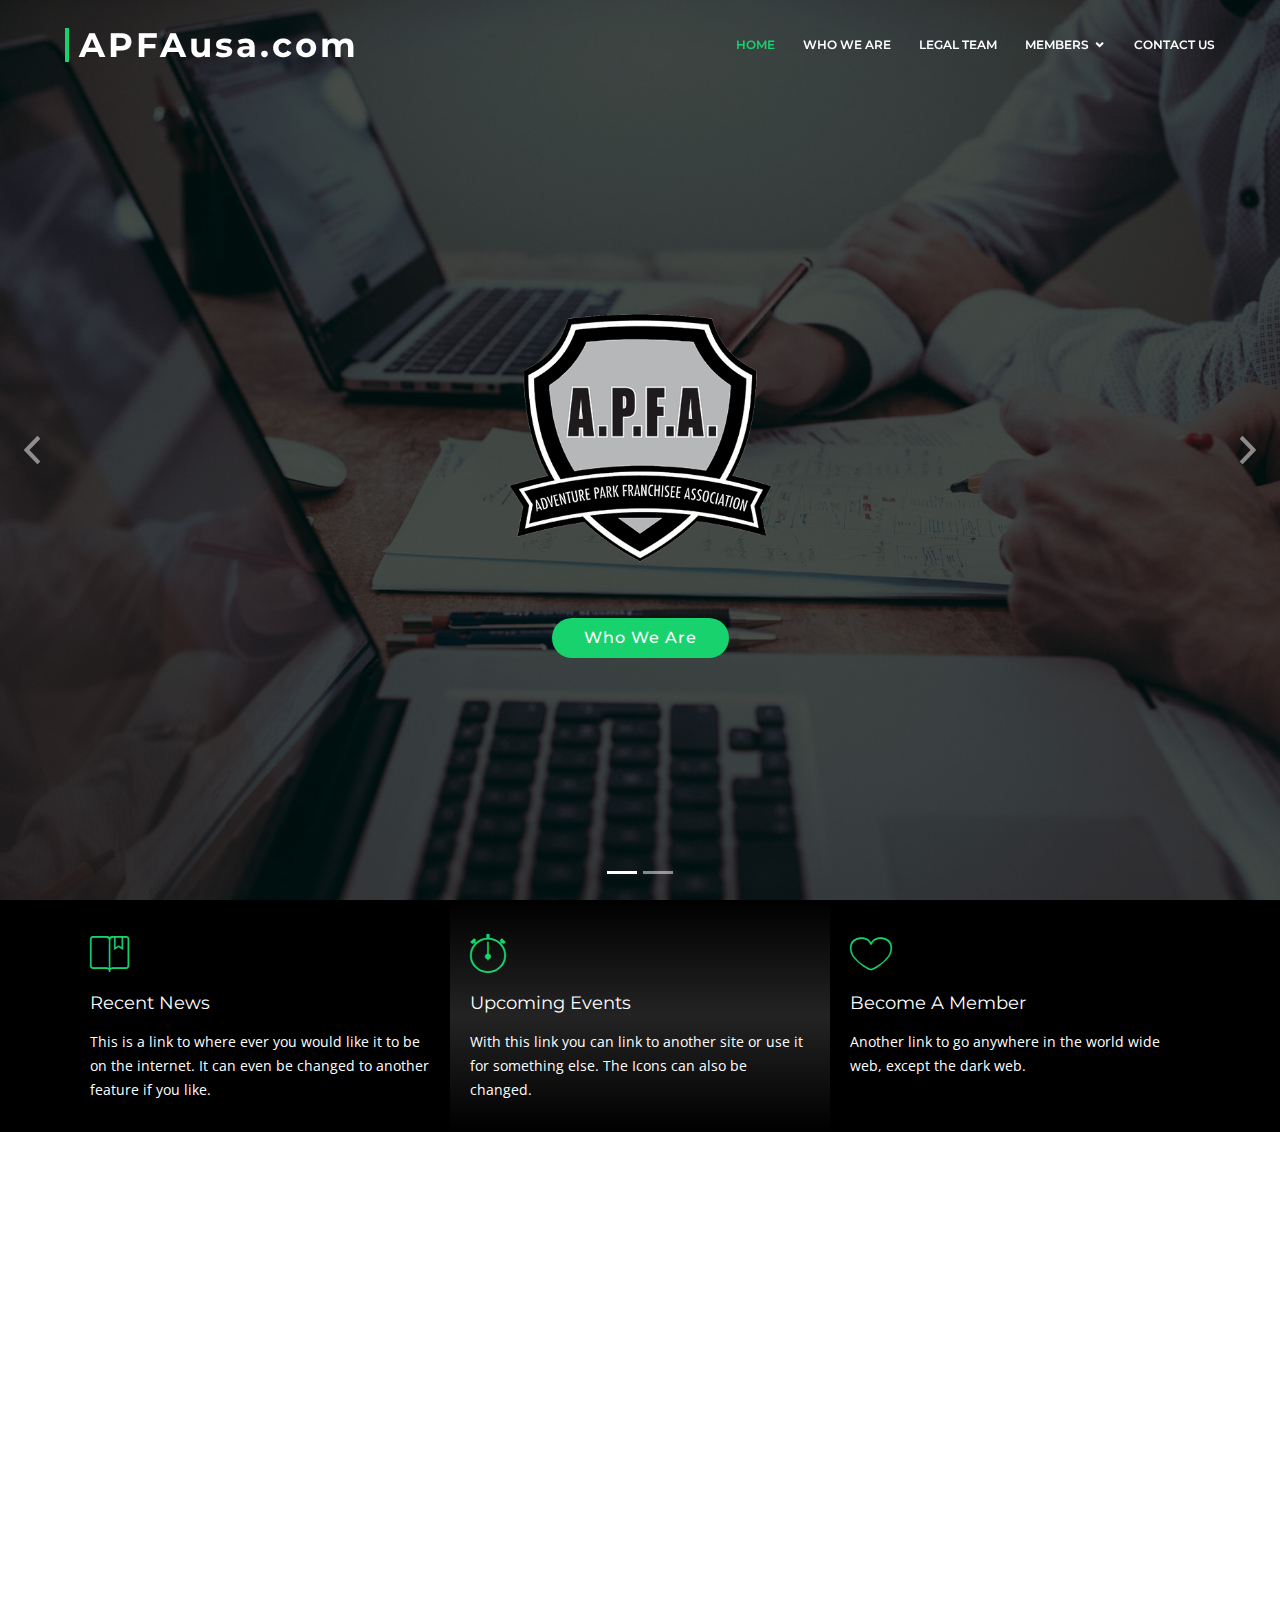
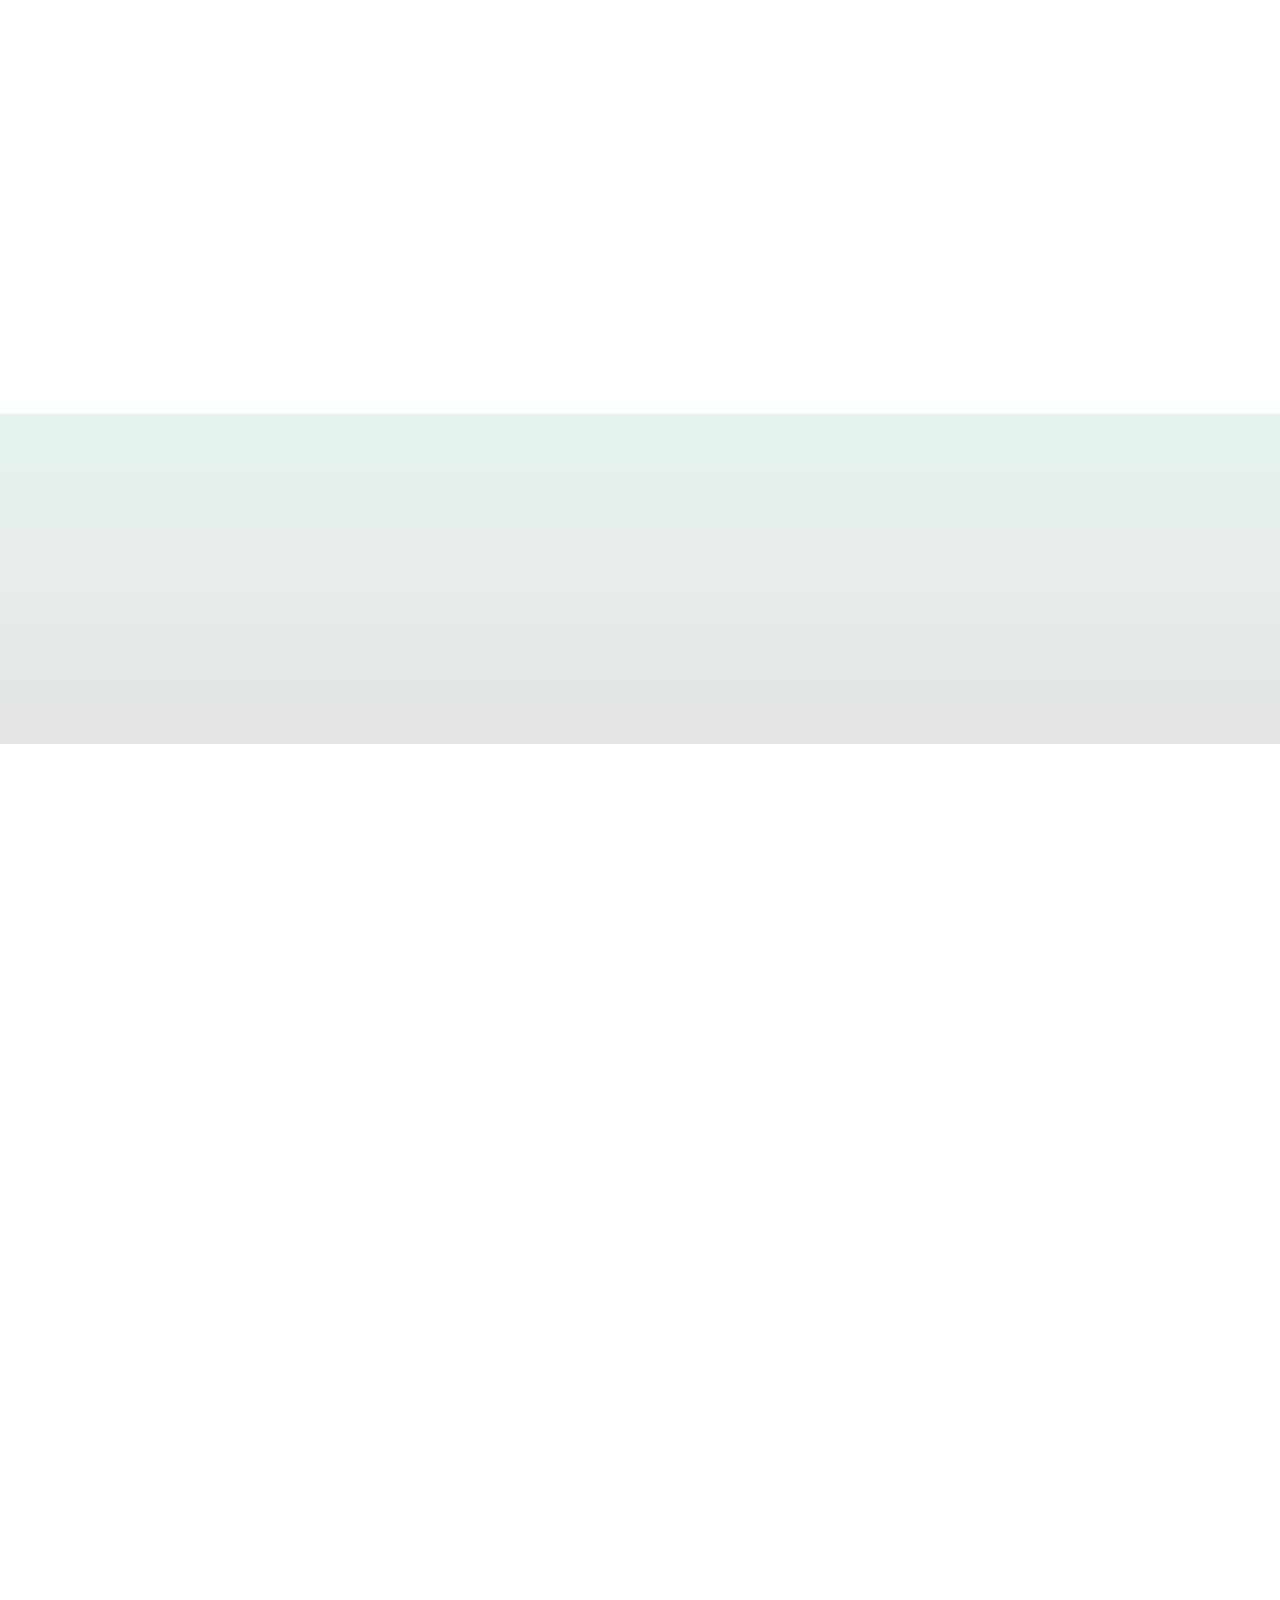
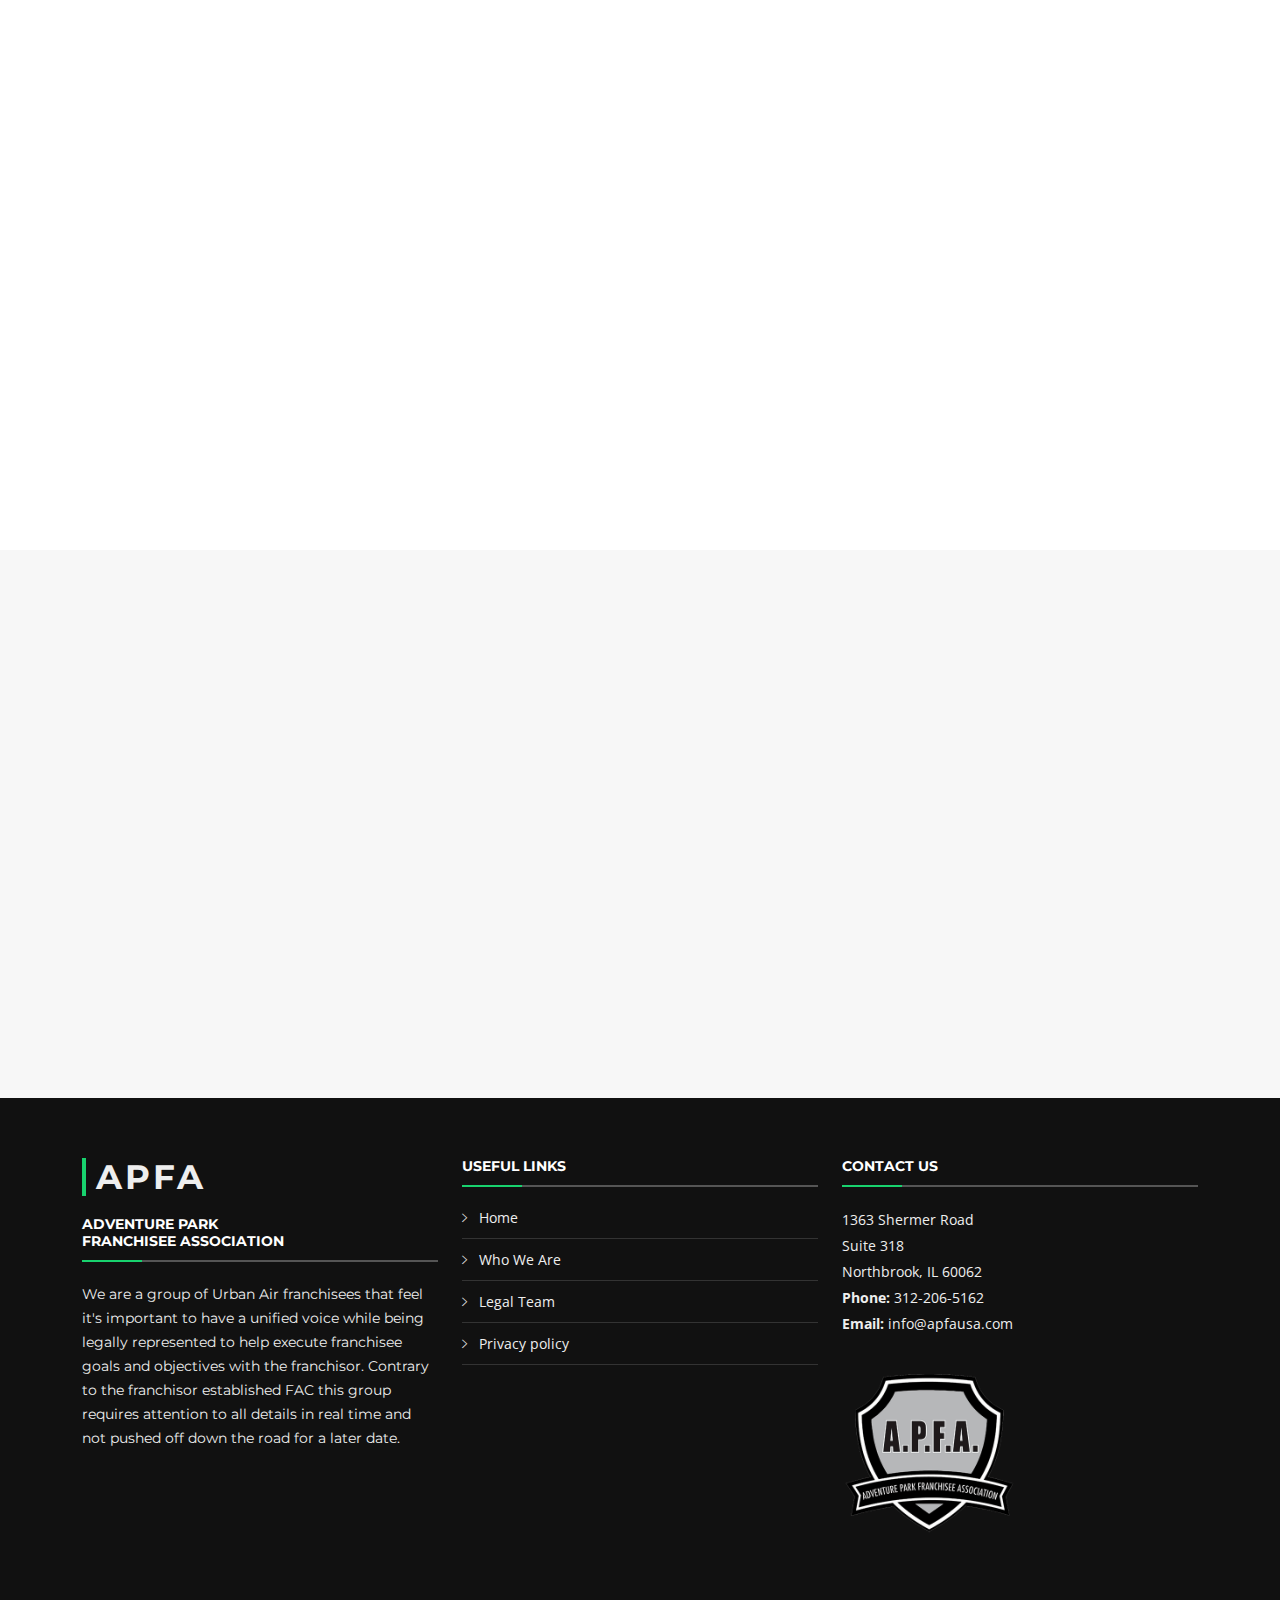
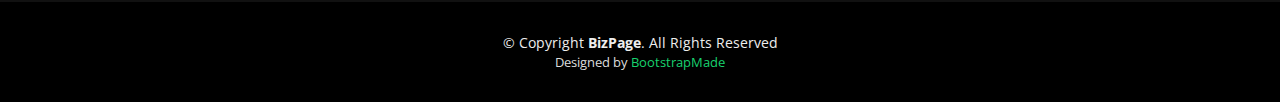
<file: index.html>
<!DOCTYPE html>
<html lang="en">

<head>
  <meta charset="utf-8">
  <meta content="width=device-width, initial-scale=1.0" name="viewport">

  <title>Adventure Park Franchisee Association - Welcome</title>
  <meta content="" name="description">
  <meta content="" name="keywords">

  <!-- Favicons -->
  <link href="assets/img/trampline.png" rel="icon">
  <link href="assets/img/apple-touch-icon.png" rel="apple-touch-icon">

  <!-- Google Fonts -->
  <link href="https://fonts.googleapis.com/css?family=Open+Sans:300,300i,400,400i,700,700i|Montserrat:300,400,500,700" rel="stylesheet">

  <!-- Vendor CSS Files -->
  <link href="assets/vendor/bootstrap/css/bootstrap.min.css" rel="stylesheet">
  <link href="assets/vendor/icofont/icofont.min.css" rel="stylesheet">
  <link href="assets/vendor/font-awesome/css/font-awesome.min.css" rel="stylesheet">
  <link href="assets/vendor/ionicons/css/ionicons.min.css" rel="stylesheet">
  <link href="assets/vendor/animate.css/animate.min.css" rel="stylesheet">
  <link href="assets/vendor/venobox/venobox.css" rel="stylesheet">
  <link href="assets/vendor/owl.carousel/assets/owl.carousel.min.css" rel="stylesheet">
  <link href="assets/vendor/aos/aos.css" rel="stylesheet">

  <!-- Template Main CSS File -->
  <link href="assets/css/style.css" rel="stylesheet">

  <!-- =======================================================
  * Template Name: BizPage - v4.0.2
  * Template URL: https://bootstrapmade.com/bizpage-bootstrap-business-template/
  * Author: BootstrapMade.com
  * License: https://bootstrapmade.com/license/
  ======================================================== -->
</head>

<body>

  <!-- ======= Header ======= -->
  <header id="header" class="fixed-top header-transparent">
    <div class="container-fluid">

      <div class="row justify-content-center">
        <div class="col-xl-11 d-flex align-items-center">
          <h1 class="logo mr-auto"><a href="index.html">APFAusa.com </a></h1>
          
          
          <!-- Uncomment below if you prefer to use an image logo -->
          <!-- <a href="index.html" class="logo mr-auto"><img src="assets/img/logo.png" alt="" class="img-fluid"></a>-->

          <nav class="nav-menu d-none d-lg-block">
            
            <ul>
              <li class="active"><a href="index.html">Home</a></li>
              <li><a href="#about">Who We Are</a></li>
              <!-- <li><a href="#portfolio">Locations</a></li> -->
              <li><a href="#team">Legal Team</a></li>
              <li class="drop-down"><a href="">Members</a>
                <ul>
                  <li><a href="#call-to-action">Membership Fee</a></li>
                  <li><a href="#">News Feed</a></li>
                  <li><a href="#services">FAQs</a></li>
                  <li><a href="#">Members Portal</a></li>
                </ul>
              </li>
              <li><a href="#contact">Contact Us</a></li>

            </ul>
          </nav><!-- .nav-menu -->
        </div>
      </div>

    </div>
  </header><!-- End Header -->

  <!-- ======= Intro Section ======= -->
  <section id="intro">
    <div class="intro-container">
      <div id="introCarousel" class="carousel  slide carousel-fade" data-ride="carousel">

        <ol class="carousel-indicators"></ol>

        <div class="carousel-inner" role="listbox">

          <div class="carousel-item active" style="background-image: url(assets/img/intro-carousel/2.jpg)">
            <div class="carousel-container">
              <div class="container">
                <h2 class="animate__animated animate__fadeInDown"><img src="assets/img/APFA_LOGO_400w.png" id="logoHeadline1"></img></h2>
                <!-- <p class="animate__animated animate__fadeInUp">Lorem ipsum dolor sit amet, consectetur adipiscing elit, sed do eiusmod tempor incididunt ut labore et dolore magna aliqua. Ut enim ad minim veniam, quis nostrud exercitation ullamco laboris nisi ut aliquip ex ea commodo consequat.</p> -->
                <a href="#featured-services" class="btn-get-started scrollto animate__animated animate__fadeInUp">Who We Are</a>
              </div>
            </div>
          </div>

          <div class="carousel-item" style="background-image: url(assets/img/flabeach_1920x1281.jpg)">
            <div class="carousel-container">
              <div class="container">
                <h2 class="animate__animated animate__fadeInDown">2nd Annual<br> AFPA Convention</h2>
                <p class="animate__animated animate__fadeInUp">Jan 14-15, 2021 🌴 South Beach Miami, FL. Join us at the Adventure Park Franchisee Association members convention meeting at the Nobu Hotel in Miami Beach.</p>
                <a href="#featured-services" class="btn-get-started scrollto animate__animated animate__fadeInUp">See Details</a>
              </div>
            </div>
          </div>

          <!-- <div class="carousel-item" style="background-image: url(assets/img/intro-carousel/3.jpg)">
            <div class="carousel-container">
              <div class="container">
                <h2 class="animate__animated animate__fadeInDown">Headline 3</h2>
                <p class="animate__animated animate__fadeInUp">Beatae vitae dicta sunt explicabo. Nemo enim ipsam voluptatem quia voluptas sit aspernatur aut odit aut fugit, sed quia consequuntur magni dolores eos qui ratione voluptatem sequi nesciunt omnis iste natus error sit voluptatem accusantium.</p>
                <a href="#featured-services" class="btn-get-started scrollto animate__animated animate__fadeInUp">Get Started</a>
              </div>
            </div>
          </div> -->

        </div>

        <a class="carousel-control-prev" href="#introCarousel" role="button" data-slide="prev">
          <span class="carousel-control-prev-icon ion-chevron-left" aria-hidden="true"></span>
          <span class="sr-only">Previous</span>
        </a>

        <a class="carousel-control-next" href="#introCarousel" role="button" data-slide="next">
          <span class="carousel-control-next-icon ion-chevron-right" aria-hidden="true"></span>
          <span class="sr-only">Next</span>
        </a>

      </div>
    </div>
  </section><!-- End Intro Section -->

  <main id="main">

    <!-- ======= Featured Services Section Section ======= -->
    <section id="featured-services">
      <div class="container">
        <div class="row">

          <div class="col-lg-4 box">
            <i class="ion-ios-bookmarks-outline"></i>
            <h4 class="title"><a href="">Recent News</a></h4>
            <p class="description">This is a link to where ever you would like it to be on the internet. It can even be changed to another feature if you like.</p>
          </div>

          <div class="col-lg-4 box box-bg">
            <i class="ion-ios-stopwatch-outline"></i>
            <h4 class="title"><a href="">Upcoming Events</a></h4>
            <p class="description">With this link you can link to another site or use it for something else. The Icons can also be changed.</p>
          </div>

          <div class="col-lg-4 box">
            <i class="ion-ios-heart-outline"></i>
            <h4 class="title"><a href="">Become A Member</a></h4>
            <p class="description">Another link to go anywhere in the world wide web, except the dark web.</p>
          </div>

        </div>
      </div>
    </section><!-- End Featured Services Section -->

    <!-- ======= About Us Section ======= -->
    <section id="about">
      <div class="container" data-aos="fade-up">

        <header class="section-header">
          <h3>Who We Are</h3>
          <p>
            Established October 2018 with 12 original members.  APFA members are made up 100% of existing Urban Air Franchisees. All members have backgrounds that range from legal, medical, finance, banking, entrepreneurship, restaurateurs and education professionals.
          </p>
          <p>
            The purpose of the Association is to encourage franchisor-franchisee communications and relations, increase franchisee awareness through publications and seminars, improve franchised business conditions, and promote and foster the interests of franchisees of the APFA, INC., a Delaware corporation (together with any successor, assign or affiliate thereof which sells Urban Air Adventure Park franchises. The APFA, Inc. is dedicated to preserving and enhancing the business interests of all Urban Air Adventure Park franchisees. From supporting the growth of the Urban Air Adventure  Park brand to providing support to franchisees about issues affecting their businesses the APFA strives to provide opportunities to interact and learn from fellow franchisees and collaborate with the franchisor to improve brand equity for all stakeholders.
          </p>
          <h3>Our Mission</h3>
          <p>
            The mission of the APFA is to protect and advance the needs and interests of the Urban Air Franchisee in order to increase profitability. To establish a working relationship with the Franchisor in order to facilitate these goals. (Well said)
          </p>
          <p>
            To assist in collective bargaining activities on behalf of all franchisees represented by the Association; to promote the general financial health of the members of the Association; to be a strong, forceful advocate for the adventure park owners and to be the ultimate guardian and defender against the usurping of the reasonable span of control and  profits of our member’s parks.              
          </p>
          <p>
            To maximize the profitability and the value of all urban air franchisees by focusing on maximizing revenue and minimizing all expenses and cost.
          </p>




          <!-- <p>
            We are a  group of Urban Air franchisees  that feel it's important  to have a unified voice while being legally represented to help execute franchisee goals and objectives with the franchisor.  Contrary to the franchisor established FAC this group requires attention to all details in real time and not pushed off down the road for a later date.
          </p> -->
          <!-- <h3>Mission Statement:</h3>
          <ol>
            <li>
            </li>
            <li>        
            </li>
            <li>
            </li>
            <li>
            </li>
            <li>
            </li>
          </ol> -->
        </header>

        <!-- <div class="row about-cols">

          <div class="col-md-4" data-aos="fade-up" data-aos-delay="100">
            <div class="about-col">
              <div class="img">
                <img src="assets/img/about-mission.jpg" alt="" class="img-fluid">
                <div class="icon"><i class="ion-ios-speedometer-outline"></i></div>
              </div>
              <h2 class="title"><a href="#">Our Mission</a></h2>
            </div>
          </div>

          <div class="col-md-4" data-aos="fade-up" data-aos-delay="200">
            <div class="about-col">
              <div class="img">
                <img src="assets/img/about-plan.jpg" alt="" class="img-fluid">
                <div class="icon"><i class="ion-ios-list-outline"></i></div>
              </div>
              <h2 class="title"><a href="#">Our Plan</a></h2>
            </div>
          </div>

          <div class="col-md-4" data-aos="fade-up" data-aos-delay="300">
            <div class="about-col">
              <div class="img">
                <img src="assets/img/about-vision.jpg" alt="" class="img-fluid">
                <div class="icon"><i class="ion-ios-eye-outline"></i></div>
              </div>
              <h2 class="title"><a href="#">Our Vision</a></h2>
                <!-- <p>
                  This is a forum to exchange ideas about best practices, develop options for more efficient operations and to address issues with the home office with a collective voice.
                </p> -->
            <!-- </div>
          </div>

        </div> -->

      </div>
    </section><!-- End About Us Section -->

    <!-- ======= Services Section ======= -->
    <!-- <section id="services">
      <div class="container" data-aos="fade-up">

        <header class="section-header wow fadeInUp">
          <h3>FAQs</h3>
          <p>Frequently asked questions with links.</p>
        </header>

        <div class="row">

          <div class="col-lg-4 col-md-6 box" data-aos="fade-up" data-aos-delay="100">
            <div class="icon"><i class="ion-ios-analytics-outline"></i></div>
            <h4 class="title"><a href="https://www.google.com/" target="_blank">Topic 1</a></h4>
            <p class="description">If you think you are too small to make a difference, try sleeping with a mosquito.</p>
          </div>
          <div class="col-lg-4 col-md-6 box" data-aos="fade-up" data-aos-delay="200">
            <div class="icon"><i class="ion-ios-bookmarks-outline"></i></div>
            <h4 class="title"><a href="https://www.google.com/" target="_blank">Topic 2</a></h4>
            <p class="description">If you want others to be happy, practice compassion. If you want to be happy, practice compassion.</p>
          </div>
          <div class="col-lg-4 col-md-6 box" data-aos="fade-up" data-aos-delay="300">
            <div class="icon"><i class="ion-ios-paper-outline"></i></div>
            <h4 class="title"><a href="https://www.google.com/" target="_blank">Topic 3</a></h4>
            <p class="description">Be kind whenever possible. It is always possible.</p>
          </div>
          <div class="col-lg-4 col-md-6 box" data-aos="fade-up" data-aos-delay="200">
            <div class="icon"><i class="ion-ios-speedometer-outline"></i></div>
            <h4 class="title"><a href="https://www.google.com/" target="_blank">Topic 4</a></h4>
            <p class="description">The world doesn’t belong to leaders. The world belongs to all humanity.</p>
          </div>
          <div class="col-lg-4 col-md-6 box" data-aos="fade-up" data-aos-delay="300">
            <div class="icon"><i class="ion-ios-barcode-outline"></i></div>
            <h4 class="title"><a href="https://www.google.com/" target="_blank">Topic 5</a></h4>
            <p class="description">Just one small positive thought in the morning can change your whole day.</p>
          </div>
          <div class="col-lg-4 col-md-6 box" data-aos="fade-up" data-aos-delay="400">
            <div class="icon"><i class="ion-ios-people-outline"></i></div>
            <h4 class="title"><a href="https://www.google.com/" target="_blank">Topic 6</a></h4>
            <p class="description">The goal is not to be better than the other man, but your previous self.</p>
          </div>

        </div>

      </div>
    </section>End Services Section -->

    <!-- ======= Call To Action Section ======= -->
    <section id="call-to-action">
      <div class="container text-center" data-aos="zoom-in">
        <h3>Membership Fee</h3>
        <p> Membership pricing $1500 annual membership (+$1000 additional store)
          What you get when you sign up your store with the apfa.  Direct line of communication with APFA legal representatives for any questions you may have either individually at your location, your FDD or as a group to discuss legal issues within the daily operations.
        </p>
        <a class="cta-btn" href="https://www.paypal.com/us/signin" target="_blank">Pay Dues</a>
      </div>
    </section><!-- End Call To Action Section -->

    <!-- ======= Skills Section ======= -->
    <!-- <section id="skills">
      <div class="container" data-aos="fade-up">

        <header class="section-header">
          <h3>Legal Advice</h3>
          <p>Be kind to others and stay out of trouble! Happiness is not something ready made. It comes from your own actions.</p>
        </header>

        <div class="skills-content">

          <div class="progress">
            <div class="progress-bar bg-success" role="progressbar" aria-valuenow="100" aria-valuemin="0" aria-valuemax="100">
              <span class="skill">Franchise Law <i class="val">100%</i></span>
            </div>
          </div>

          <div class="progress">
            <div class="progress-bar bg-info" role="progressbar" aria-valuenow="90" aria-valuemin="0" aria-valuemax="100">
              <span class="skill">Personal Law <i class="val">90%</i></span>
            </div>
          </div>

          <div class="progress">
            <div class="progress-bar bg-warning" role="progressbar" aria-valuenow="75" aria-valuemin="0" aria-valuemax="100">
              <span class="skill">Business Law <i class="val">85%</i></span>
            </div>
          </div>

          <div class="progress">
            <div class="progress-bar bg-danger" role="progressbar" aria-valuenow="55" aria-valuemin="0" aria-valuemax="100">
              <span class="skill">Pro Bono <i class="val">75%</i></span>
            </div>
          </div>

        </div>

      </div>
    </section>End Skills Section -->

    <!-- ======= Facts Section ======= -->
    <section id="facts">
      <div class="container" data-aos="fade-up">

        <header class="section-header faqs">
          <h3>FAQ's</h3>
              <h4>Will I be anonymous as a member?</h4>
              <p>Answer here</p> 
              <h4>What does the association budget cover? </h4> 
              <p>Answer here</p>
              <h4>TBD</h4>
              <p>Answer here</p>  
              <h4>TBD</h4>
              <p>Answer here</p> 
        </header>

        <!-- <div class="row counters">

          <div class="col-lg-3 col-6 text-center">
            <span data-toggle="counter-up">12</span>
            <p>Legal Team</p>
          </div>

          
          <div class="col-lg-3 col-6 text-center">
            <span data-toggle="counter-up">26</span>
            <p>Franchise Locations</p>
          </div>
          
          <div class="col-lg-3 col-6 text-center">
            <span data-toggle="counter-up">18</span>
            <p>Members</p>
          </div>

          <div class="col-lg-3 col-6 text-center">
            <span data-toggle="counter-up">3</span>
            <p>Attorneys</p>
          </div>

        </div> -->

        <!-- <div class="facts-img">
          <img src="assets/img/facts-img.png" alt="" class="img-fluid">
        </div> -->

      </div>
    </section><!-- End Facts Section -->

    <!-- ======= Portfolio Section ======= -->
    <!-- <section id="portfolio" class="section-bg">
      <div class="container" data-aos="fade-up">

        <header class="section-header">
          <h3 class="section-title">Legal Team 0</h3>
        </header>
        <div class="row" data-aos="fade-up" data-aos-delay="100"> -->
      <!-- <div class=" col-lg-12">
          <ul id="portfolio-flters">
            <li data-filter="*" class="filter-active">All</li>
            <!-- <li data-filter=".filter-app">State</li>
            <li data-filter=".filter-card">Region</li>
            <li data-filter=".filter-web">Links</li> -->
          <!-- </ul> -->
        <!-- </div> -->
      <!-- </div>

      <div class="row portfolio-container" data-aos="fade-up" data-aos-delay="200">

        <div class="col-lg-4 col-md-6 portfolio-item filter-app">
          <div class="portfolio-wrap">
            <figure>
              <img src="assets/img/portfolio/app1.jpg" class="img-fluid" alt="">
              <a href="assets/img/portfolio/app1.jpg" data-lightbox="portfolio" data-title="App 1" class="link-preview"><i class="ion ion-eye"></i></a>
              <a href="portfolio-details.html" class="link-details" title="More Details"><i class="ion ion-android-open"></i></a>
            </figure>

            <div class="portfolio-info">
              <h4><a href="portfolio-details.html">Profile 1</a></h4>
              <p>Attorney</p>
            </div>
          </div>
        </div>

        <div class="col-lg-4 col-md-6 portfolio-item filter-web">
          <div class="portfolio-wrap">
            <figure>
              <img src="assets/img/portfolio/web3.jpg" class="img-fluid" alt="">
              <a href="assets/img/portfolio/web3.jpg" class="link-preview venobox" data-gall="portfolioGallery" title="Web 3"><i class="ion ion-eye"></i></a>
              <a href="portfolio-details.html" class="link-details" title="More Details"><i class="ion ion-android-open"></i></a>
            </figure>

            <div class="portfolio-info">
              <h4><a href="portfolio-details.html">Profile 2</a></h4>
              <p>attorney</p>
            </div>
          </div>
        </div>

        <div class="col-lg-4 col-md-6 portfolio-item filter-app">
          <div class="portfolio-wrap">
            <figure>
              <img src="assets/img/portfolio/app2.jpg" class="img-fluid" alt="">
              <a href="assets/img/portfolio/app2.jpg" class="link-preview venobox" data-gall="portfolioGallery" title="App 2"><i class="ion ion-eye"></i></a>
              <a href="portfolio-details.html" class="link-details" title="More Details"><i class="ion ion-android-open"></i></a>
            </figure>

            <div class="portfolio-info">
              <h4><a href="portfolio-details.html">Profile 3</a></h4>
              <p>attorney</p>
            </div>
          </div>
        </div> -->

        <!-- <div class="col-lg-4 col-md-6 portfolio-item filter-card">
          <div class="portfolio-wrap">
            <figure>
              <img src="assets/img/portfolio/card2.jpg" class="img-fluid" alt="">
              <a href="assets/img/portfolio/card2.jpg" class="link-preview venobox" data-gall="portfolioGallery" title="Card 2"><i class="ion ion-eye"></i></a>
              <a href="portfolio-details.html" class="link-details" title="More Details"><i class="ion ion-android-open"></i></a>
            </figure>

            <div class="portfolio-info">
              <h4><a href="portfolio-details.html">Card 2</a></h4>
              <p>Card</p>
            </div>
          </div>
        </div>

        <div class="col-lg-4 col-md-6 portfolio-item filter-web">
          <div class="portfolio-wrap">
            <figure>
              <img src="assets/img/portfolio/web2.jpg" class="img-fluid" alt="">
              <a href="assets/img/portfolio/web2.jpg" class="link-preview venobox" data-gall="portfolioGallery" title="Web 2"><i class="ion ion-eye"></i></a>
              <a href="portfolio-details.html" class="link-details" title="More Details"><i class="ion ion-android-open"></i></a>
            </figure>

            <div class="portfolio-info">
              <h4><a href="portfolio-details.html">Web 2</a></h4>
              <p>Web</p>
            </div>
          </div>
        </div>

        <div class="col-lg-4 col-md-6 portfolio-item filter-app">
          <div class="portfolio-wrap">
            <figure>
              <img src="assets/img/portfolio/app3.jpg" class="img-fluid" alt="">
              <a href="assets/img/portfolio/app3.jpg" class="link-preview venobox" data-gall="portfolioGallery" title="App 3"><i class="ion ion-eye"></i></a>
              <a href="portfolio-details.html" class="link-details" title="More Details"><i class="ion ion-android-open"></i></a>
            </figure>

            <div class="portfolio-info">
              <h4><a href="portfolio-details.html">App 3</a></h4>
              <p>App</p>
            </div>
          </div>
        </div> -->

        <!-- <div class="col-lg-4 col-md-6 portfolio-item filter-card">
          <div class="portfolio-wrap">
            <figure>
              <img src="assets/img/portfolio/card1.jpg" class="img-fluid" alt="">
              <a href="assets/img/portfolio/card1.jpg" class="link-preview venobox" data-gall="portfolioGallery" title="Card 1"><i class="ion ion-eye"></i></a>
              <a href="portfolio-details.html" class="link-details" title="More Details"><i class="ion ion-android-open"></i></a>
            </figure>

            <div class="portfolio-info">
              <h4><a href="portfolio-details.html">Card 1</a></h4>
              <p>Card</p>
            </div>
          </div>
        </div>

        <div class="col-lg-4 col-md-6 portfolio-item filter-card">
          <div class="portfolio-wrap">
            <figure>
              <img src="assets/img/portfolio/card3.jpg" class="img-fluid" alt="">
              <a href="assets/img/portfolio/card3.jpg" class="link-preview venobox" data-gall="portfolioGallery" title="Card 3"><i class="ion ion-eye"></i></a>
              <a href="portfolio-details.html" class="link-details" title="More Details"><i class="ion ion-android-open"></i></a>
            </figure>

            <div class="portfolio-info">
              <h4><a href="portfolio-details.html">Card 3</a></h4>
              <p>Card</p>
            </div>
          </div>
        </div> -->

        <!-- <div class="col-lg-4 col-md-6 portfolio-item filter-web">
          <div class="portfolio-wrap">
            <figure>
              <img src="assets/img/portfolio/web1.jpg" class="img-fluid" alt="">
              <a href="assets/img/portfolio/web1.jpg" class="link-preview venobox" data-gall="portfolioGallery" title="Web 1"><i class="ion ion-eye"></i></a>
              <a href="portfolio-details.html" class="link-details" title="More Details"><i class="ion ion-android-open"></i></a>
            </figure>

            <div class="portfolio-info">
              <h4><a href="portfolio-details.html">Web 1</a></h4>
              <p>Web</p>
            </div>
          </div>
        </div> -->

      <!-- </div>

      </div>
    </section>End Portfolio Section -->

    <!-- ======= Our Clients Section ======= -->
    <!-- <section id="clients">
      <div class="container" data-aos="zoom-in">

        <header class="section-header">
          <h3>Franchise Cities</h3>
        </header>

        <div class="owl-carousel clients-carousel">
          <img src="assets/img/clients/client-1.png" alt="">
          <img src="assets/img/clients/client-2.png" alt="">
          <img src="assets/img/clients/client-3.png" alt="">
          <img src="assets/img/clients/client-4.png" alt="">
          <img src="assets/img/clients/client-5.png" alt="">
          <img src="assets/img/clients/client-6.png" alt="">
          <img src="assets/img/clients/client-7.png" alt="">
          <img src="assets/img/clients/client-8.png" alt="">
        </div>

      </div>
    </section>End Our Clients Section -->

    <!-- ======= Testimonials Section ======= -->
    <!-- <section id="testimonials" class="section-bg">
      <div class="container" data-aos="fade-up">

        <header class="section-header">
          <h3>Legal Team 1</h3>
        </header>

        <div class="owl-carousel testimonials-carousel">

          <div class="testimonial-item">
            <img src="assets/img/testimonial-1.jpg" class="testimonial-img" alt="">
            <h3>Saul Goodman</h3>
            <h4>Attorney</h4>
            <p>
              <img src="assets/img/quote-sign-left.png" class="quote-sign-left" alt="">
              I will help you with any questions or concerns you may have regarding legal issues.  
              <img src="assets/img/quote-sign-right.png" class="quote-sign-right" alt="">
            </p>
          </div>

          <div class="testimonial-item">
            <img src="assets/img/testimonial-2.jpg" class="testimonial-img" alt="">
            <h3>Sara Wilsson</h3>
            <h4>Attorney</h4>
            <p>
              <img src="assets/img/quote-sign-left.png" class="quote-sign-left" alt="">
              I will help you with any questions or concerns you may have regarding legal issues.  
              <img src="assets/img/quote-sign-right.png" class="quote-sign-right" alt="">
            </p>
          </div>

          <div class="testimonial-item">
            <img src="assets/img/testimonial-3.jpg" class="testimonial-img" alt="">
            <h3>Jena Karlis</h3>
            <h4>Attorney</h4>
            <p>
              <img src="assets/img/quote-sign-left.png" class="quote-sign-left" alt="">
              I will help you with any questions or concerns you may have regarding legal issues.  
              <img src="assets/img/quote-sign-right.png" class="quote-sign-right" alt="">
            </p>
          </div>

          <div class="testimonial-item">
            <img src="assets/img/testimonial-4.jpg" class="testimonial-img" alt="">
            <h3>Matt Brandon</h3>
            <h4>Attorney</h4>
            <p>
              <img src="assets/img/quote-sign-left.png" class="quote-sign-left" alt="">
              I will help you with any questions or concerns you may have regarding legal issues.  
              <img src="assets/img/quote-sign-right.png" class="quote-sign-right" alt="">
            </p>
          </div>

          <div class="testimonial-item">
            <img src="assets/img/testimonial-5.jpg" class="testimonial-img" alt="">
            <h3>John Larson</h3>
            <h4>Attorney &amp;</h4>
            <p>
              <img src="assets/img/quote-sign-left.png" class="quote-sign-left" alt="">
              I will help you with any questions or concerns you may have regarding legal issues.  
              <img src="assets/img/quote-sign-right.png" class="quote-sign-right" alt="">
            </p>
          </div>

        </div>

      </div>
    </section>End Testimonials Section -->

    <!-- ======= Team Section ======= -->
    <section id="team">
      <div class="container" data-aos="fade-up">
        <div class="section-header">
          <h3>Legal Team</h3>
          <h5 id="llp">Marks & Klein, LLP.</h5><p>A specialist in franchise law and a strong partner in the association’s team helping support good business practices for our members.</p>
        </div>

        <div class="row">

          <div class="col-lg-6 col-md-6">
            <div class="member" data-aos="fade-up" data-aos-delay="100">
              <img src="assets/img/Justin.jpg" class="img-fluid" alt="">
              <div class="member-info">
                <div class="member-info-content">
                  <a href="https://marksklein.com/attorneys/justin-m-klein/" target="_blank"><h4 id="legalLink">Justin M. Klein</h4></a>
                  <span>Attorney</span>
                  <div class="social">
                  <a href="https://www.linkedin.com/in/justin-m-klein-9a175b8/" target="_blank"><i class="fa fa-linkedin"></i></a>
                  </div>
                </div>
              </div>
            </div>
          </div>

          <div class="col-lg-6 col-md-6">
            <div class="member" data-aos="fade-up" data-aos-delay="200">
              <img src="assets/img/AndrewBleiman.jpg" class="img-fluid" alt="">
              <div class="member-info">
                <div class="member-info-content">
                  <a href="https://marksklein.com/attorneys/andrew-p-bleiman/" target="_blank"><h4 id="legalLink">Andrew P. Bleiman</h4></a>
                  <span>Attorney</span>
                  <div class="social">
                    <!-- <a href=""><i class="fa fa-twitter"></i></a>
                    <a href=""><i class="fa fa-facebook"></i></a>
                    <a href=""><i class="fa fa-google-plus"></i></a> -->
                    <a href="https://www.linkedin.com/in/andrew-p-bleiman-6104885/" target="_blank"><i class="fa fa-linkedin"></i></a>
                  </div>
                </div>
              </div>
            </div>
          </div>

          <!-- <div class="col-lg-3 col-md-6">
            <div class="member" data-aos="fade-up" data-aos-delay="300">
              <img src="assets/img/team-3.jpg" class="img-fluid" alt="">
              <div class="member-info">
                <div class="member-info-content">
                  <h4>William Anderson</h4>
                  <span>Attorney</span>
                  <div class="social">
                    <a href=""><i class="fa fa-twitter"></i></a>
                    <a href=""><i class="fa fa-facebook"></i></a>
                    <a href=""><i class="fa fa-google-plus"></i></a>
                    <a href=""><i class="fa fa-linkedin"></i></a>
                  </div>
                </div>
              </div>
            </div>
          </div>
 -->
        </div>

      </div>
    </section><!-- End Team Section -->

    <!-- ======= Contact Section ======= -->
    <section id="contact" class="section-bg">
      <div class="container" data-aos="fade-up">

        <div class="section-header">
          <h3>Contact Us</h3>
          <p>Send us a message and we will try our best to answer it in a timely manner.</p>
        </div>

        <div class="row contact-info">

          <div class="col-md-4">
            <div class="contact-address">
              <i class="ion-ios-location-outline"></i>
              <h3>Address</h3>
              <address>1363 Shermer Road <br> Suite 318 <br> Northbrook, IL 60062</address>
            </div>
          </div>

          <div class="col-md-4">
            <div class="contact-phone">
              <i class="ion-ios-telephone-outline"></i>
              <h3>Phone Number</h3>
              <p><a href="tel:+13122065162">312-206-5162</a></p>
            </div>
          </div>

          <div class="col-md-4">
            <div class="contact-email">
              <i class="ion-ios-email-outline"></i>
              <h3>Email</h3>
              <p><a href="mailto:info@example.com">info@apfausa.com</a></p>
            </div>
          </div>

        </div>

        <!-- <div class="form">
          <form action="forms/contact.php" method="post" role="form" class="php-email-form">
            <div class="row">
              <div class="form-group col-md-6">
                <input type="text" name="name" class="form-control" id="name" placeholder="Your Name" data-rule="minlen:4" data-msg="Please enter at least 4 chars" />
                <div class="validate"></div>
              </div>
              <div class="form-group col-md-6">
                <input type="email" class="form-control" name="email" id="email" placeholder="Your Email" data-rule="email" data-msg="Please enter a valid email" />
                <div class="validate"></div>
              </div>
            </div>
            <div class="form-group">
              <input type="text" class="form-control" name="subject" id="subject" placeholder="Subject" data-rule="minlen:4" data-msg="Please enter at least 8 chars of subject" />
              <div class="validate"></div>
            </div>
            <div class="form-group">
              <textarea class="form-control" name="message" rows="5" data-rule="required" data-msg="Please write something for us" placeholder="Message"></textarea>
              <div class="validate"></div>
            </div>
            <div class="mb-3">
              <div class="loading">Loading</div>
              <div class="error-message"></div>
              <div class="sent-message">Your message has been sent. Thank you!</div>
            </div>
            <div class="text-center"><button type="submit">Send Message</button></div>
          </form>
        </div> -->

      </div>
    </section><!-- End Contact Section -->

  </main><!-- End #main -->

  <!-- ======= Footer ======= -->
  <footer id="footer">
    <div class="footer-top">
      <div class="container">
        <div class="row">

          <div class="col-lg-4 col-md-6 footer-info">
            <h3>APFA</h3>
            <h4>Adventure Park <br>Franchisee Association</h4>
            <p>We are a  group of Urban Air franchisees  that feel it's important  to have a unified voice while being legally represented to help execute franchisee goals and objectives with the franchisor.  Contrary to the franchisor established FAC this group requires attention to all details in real time and not pushed off down the road for a later date.</p>
          </div>

          <div class="col-lg-4 col-md-6 footer-links">
            <h4>Useful Links</h4>
            <ul>
              <li><i class="ion-ios-arrow-right"></i> <a href="#">Home</a></li>
              <li><i class="ion-ios-arrow-right"></i> <a href="#">Who We Are</a></li>
              <!-- <li><i class="ion-ios-arrow-right"></i> <a href="#">Discussions</a></li> -->
              <li><i class="ion-ios-arrow-right"></i> <a href="#">Legal Team</a></li>
              <li><i class="ion-ios-arrow-right"></i> <a href="privacy-policy.html" target="_blank">Privacy policy</a></li>
            </ul>
          </div>

          <div class="col-lg-4 col-md-6 footer-contact">
            <h4>Contact Us</h4>
            <p>
              1363 Shermer Road <br>
              Suite 318<br>
              Northbrook, IL 60062 <br>
              <strong>Phone:</strong> 312-206-5162<br>
              <strong>Email:</strong> info@apfausa.com<br>
            </p>

            <div class="col-lg-4 col-md-6 social-links">
              <img src="assets/img/APFA_LOGO_400w.png" id="logoBottom"></img>
            </div>

          </div>

          <!-- <div class="col-lg-3 col-md-6 footer-newsletter">
            <h4>Our Newsletter</h4>
            <p>Stay tuned for more exciting news updats from the community</p>
            <form action="" method="post">
              <input type="email" name="email"><input type="submit" value="Subscribe">
            </form>
          </div> -->

        </div>
      </div>
    </div>

    <div class="container">
      <div class="copyright">
        &copy; Copyright <strong>BizPage</strong>. All Rights Reserved
      </div>
      <div class="credits">
        <!--
        All the links in the footer should remain intact.
        You can delete the links only if you purchased the pro version.
        Licensing information: https://bootstrapmade.com/license/
        Purchase the pro version with working PHP/AJAX contact form: https://bootstrapmade.com/buy/?theme=BizPage
      -->
      Designed by <a href="https://bootstrapmade.com/">BootstrapMade</a>
      </div>
    </div>
  </footer><!-- End Footer -->

  <a href="#" class="back-to-top"><i class="fa fa-chevron-up"></i></a>
  <!-- Uncomment below i you want to use a preloader -->
  <!-- <div id="preloader"></div> -->

  <!-- Vendor JS Files -->
  <script src="assets/vendor/jquery/jquery.min.js"></script>
  <script src="assets/vendor/bootstrap/js/bootstrap.bundle.min.js"></script>
  <script src="assets/vendor/jquery.easing/jquery.easing.min.js"></script>
  <script src="assets/vendor/php-email-form/validate.js"></script>
  <script src="assets/vendor/waypoints/jquery.waypoints.min.js"></script>
  <script src="assets/vendor/counterup/counterup.min.js"></script>
  <script src="assets/vendor/isotope-layout/isotope.pkgd.min.js"></script>
  <script src="assets/vendor/venobox/venobox.min.js"></script>
  <script src="assets/vendor/owl.carousel/owl.carousel.min.js"></script>
  <script src="assets/vendor/aos/aos.js"></script>

  <!-- Template Main JS File -->
  <script src="assets/js/main.js"></script>

</body>

</html>
</file>
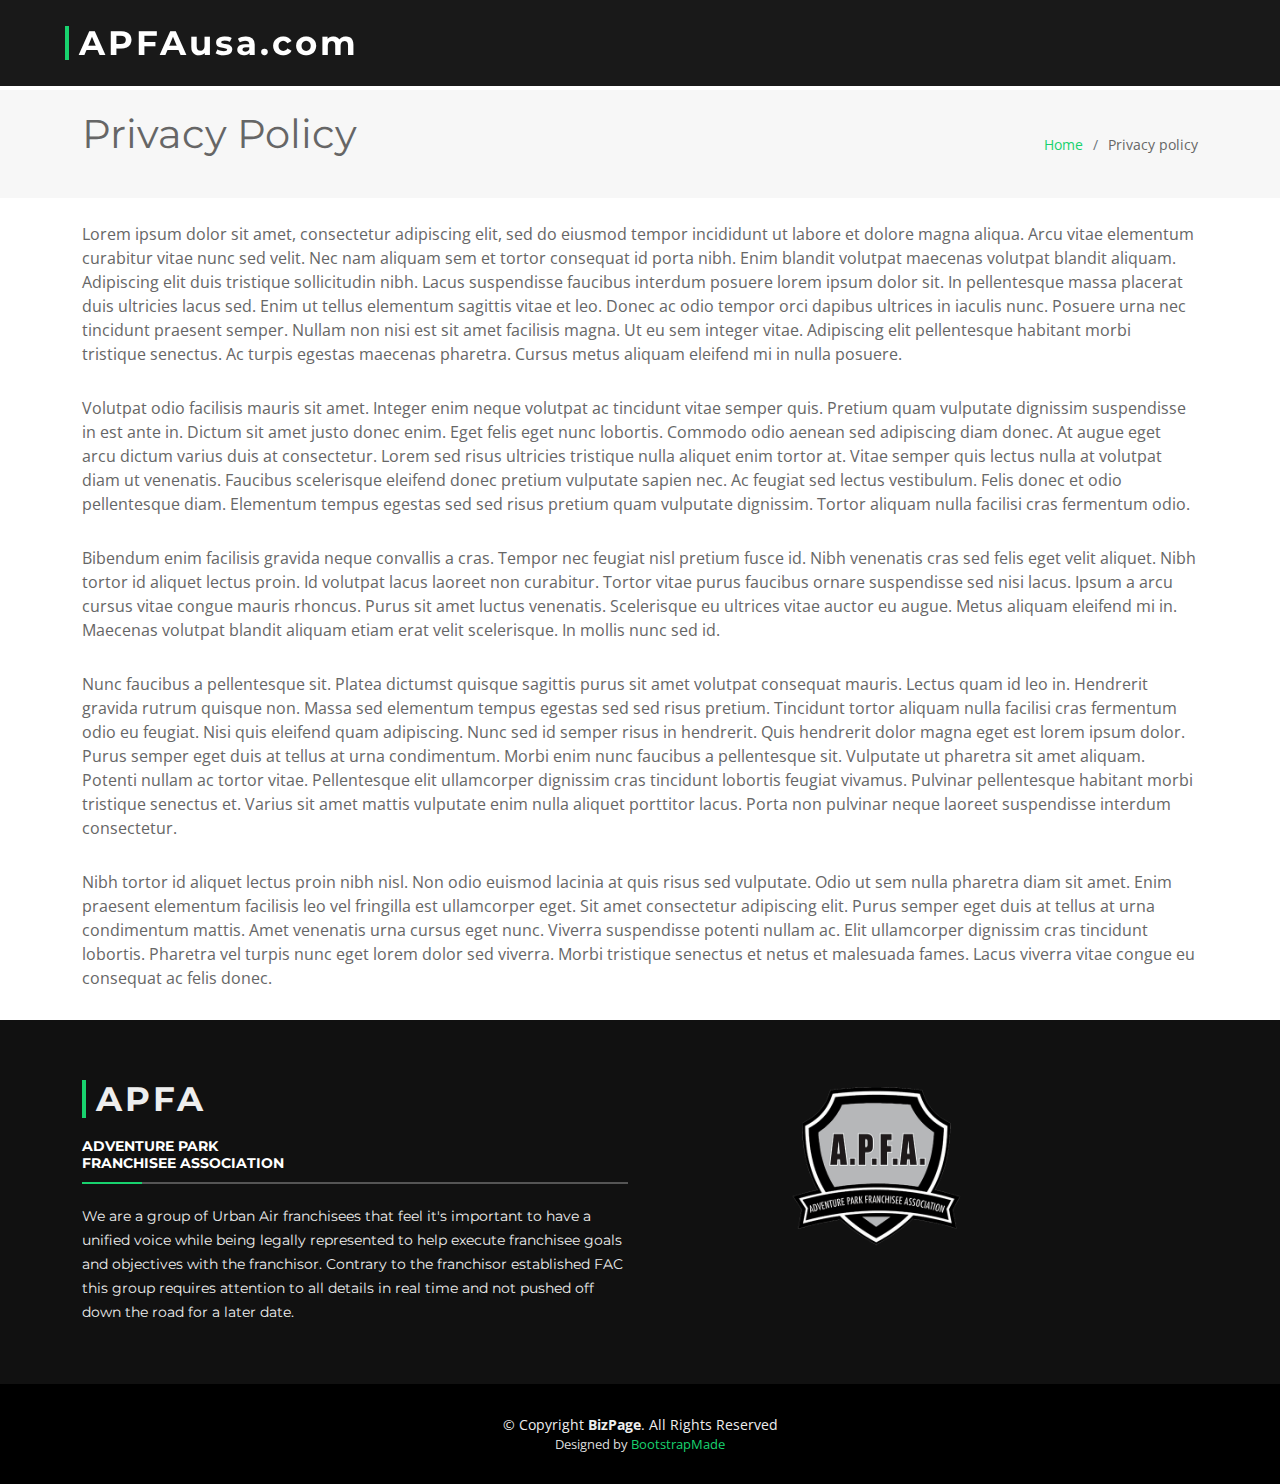
<file: inner-page.html>
<!DOCTYPE html>
<html lang="en">

<head>
  <meta charset="utf-8">
  <meta content="width=device-width, initial-scale=1.0" name="viewport">

  <title>Privacy Policy - Adventure Park Franchise Association</title>
  <meta content="" name="description">
  <meta content="" name="keywords">

  <!-- Favicons -->
  <link href="" rel="icon">
  <link href="assets/img/apple-touch-icon.png" rel="apple-touch-icon">

  <!-- Google Fonts -->
  <link href="https://fonts.googleapis.com/css?family=Open+Sans:300,300i,400,400i,700,700i|Montserrat:300,400,500,700" rel="stylesheet">

  <!-- Vendor CSS Files -->
  <link href="assets/vendor/bootstrap/css/bootstrap.min.css" rel="stylesheet">
  <link href="assets/vendor/icofont/icofont.min.css" rel="stylesheet">
  <link href="assets/vendor/font-awesome/css/font-awesome.min.css" rel="stylesheet">
  <link href="assets/vendor/ionicons/css/ionicons.min.css" rel="stylesheet">
  <link href="assets/vendor/animate.css/animate.min.css" rel="stylesheet">
  <link href="assets/vendor/venobox/venobox.css" rel="stylesheet">
  <link href="assets/vendor/owl.carousel/assets/owl.carousel.min.css" rel="stylesheet">
  <link href="assets/vendor/aos/aos.css" rel="stylesheet">

  <!-- Template Main CSS File -->
  <link href="assets/css/style.css" rel="stylesheet">

  <!-- =======================================================
  * Template Name: BizPage - v4.0.2
  * Template URL: https://bootstrapmade.com/bizpage-bootstrap-business-template/
  * Author: BootstrapMade.com
  * License: https://bootstrapmade.com/license/
  ======================================================== -->
</head>

<body>

  <!-- ======= Header ======= -->
  <header id="header" class="fixed-top ">
    <div class="container-fluid">

      <div class="row justify-content-center">
        <div class="col-xl-11 d-flex align-items-center">
          <h2 class="logo mr-auto"><a href="index.html">APFAusa.com</a></h2>
          <!-- Uncomment below if you prefer to use an image logo -->
          <!-- <a href="index.html" class="logo mr-auto"><img src="assets/img/logo.png" alt="" class="img-fluid"></a>-->

          <!-- <nav class="nav-menu d-none d-lg-block">
            <ul>
              <li><a href="index.html">Home</a></li>
              <li><a href="#about">About Us</a></li>
              <li><a href="#services">Services</a></li>
              <li><a href="#portfolio">Portfolio</a></li>
              <li><a href="#team">Team</a></li>
              <li class="drop-down"><a href="">Drop Down</a>
                <ul>
                  <li><a href="#">Drop Down 1</a></li>
                  <li><a href="#">Drop Down 3</a></li>
                  <li><a href="#">Drop Down 4</a></li>
                  <li><a href="#">Drop Down 5</a></li>
                </ul>
              </li>
              <li><a href="#contact">Contact Us</a></li>

            </ul>
          </nav>.nav-menu -->
        </div>
      </div>

    </div>
  </header><!-- End Header -->

  <main id="main">

    <!-- ======= Breadcrumbs Section ======= -->
    <section class="breadcrumbs">
      <div class="container">

        <div class="d-flex justify-content-between align-items-center">
          <h1>Privacy Policy</h1>
          <ol>
            <li><a href="index.html">Home</a></li>
            <li>Privacy policy</li>
          </ol>
        </div>

      </div>
    </section><!-- End Breadcrumbs Section -->

    <section class="inner-page mt-4">
      <div class="container">
        <p>
          Lorem ipsum dolor sit amet, consectetur adipiscing elit, sed do eiusmod tempor incididunt ut labore et dolore magna aliqua. Arcu vitae elementum curabitur vitae nunc sed velit. Nec nam aliquam sem et tortor consequat id porta nibh. Enim blandit volutpat maecenas volutpat blandit aliquam. Adipiscing elit duis tristique sollicitudin nibh. Lacus suspendisse faucibus interdum posuere lorem ipsum dolor sit. In pellentesque massa placerat duis ultricies lacus sed. Enim ut tellus elementum sagittis vitae et leo. Donec ac odio tempor orci dapibus ultrices in iaculis nunc. Posuere urna nec tincidunt praesent semper. Nullam non nisi est sit amet facilisis magna. Ut eu sem integer vitae. Adipiscing elit pellentesque habitant morbi tristique senectus. Ac turpis egestas maecenas pharetra. Cursus metus aliquam eleifend mi in nulla posuere.
        </p>
        <p>
          Volutpat odio facilisis mauris sit amet. Integer enim neque volutpat ac tincidunt vitae semper quis. Pretium quam vulputate dignissim suspendisse in est ante in. Dictum sit amet justo donec enim. Eget felis eget nunc lobortis. Commodo odio aenean sed adipiscing diam donec. At augue eget arcu dictum varius duis at consectetur. Lorem sed risus ultricies tristique nulla aliquet enim tortor at. Vitae semper quis lectus nulla at volutpat diam ut venenatis. Faucibus scelerisque eleifend donec pretium vulputate sapien nec. Ac feugiat sed lectus vestibulum. Felis donec et odio pellentesque diam. Elementum tempus egestas sed sed risus pretium quam vulputate dignissim. Tortor aliquam nulla facilisi cras fermentum odio.
        </p>
        <p>
          Bibendum enim facilisis gravida neque convallis a cras. Tempor nec feugiat nisl pretium fusce id. Nibh venenatis cras sed felis eget velit aliquet. Nibh tortor id aliquet lectus proin. Id volutpat lacus laoreet non curabitur. Tortor vitae purus faucibus ornare suspendisse sed nisi lacus. Ipsum a arcu cursus vitae congue mauris rhoncus. Purus sit amet luctus venenatis. Scelerisque eu ultrices vitae auctor eu augue. Metus aliquam eleifend mi in. Maecenas volutpat blandit aliquam etiam erat velit scelerisque. In mollis nunc sed id.
          </p>
          <p>
            Nunc faucibus a pellentesque sit. Platea dictumst quisque sagittis purus sit amet volutpat consequat mauris. Lectus quam id leo in. Hendrerit gravida rutrum quisque non. Massa sed elementum tempus egestas sed sed risus pretium. Tincidunt tortor aliquam nulla facilisi cras fermentum odio eu feugiat. Nisi quis eleifend quam adipiscing. Nunc sed id semper risus in hendrerit. Quis hendrerit dolor magna eget est lorem ipsum dolor. Purus semper eget duis at tellus at urna condimentum. Morbi enim nunc faucibus a pellentesque sit. Vulputate ut pharetra sit amet aliquam. Potenti nullam ac tortor vitae. Pellentesque elit ullamcorper dignissim cras tincidunt lobortis feugiat vivamus. Pulvinar pellentesque habitant morbi tristique senectus et. Varius sit amet mattis vulputate enim nulla aliquet porttitor lacus. Porta non pulvinar neque laoreet suspendisse interdum consectetur.
          </p>
          <p>
            Nibh tortor id aliquet lectus proin nibh nisl. Non odio euismod lacinia at quis risus sed vulputate. Odio ut sem nulla pharetra diam sit amet. Enim praesent elementum facilisis leo vel fringilla est ullamcorper eget. Sit amet consectetur adipiscing elit. Purus semper eget duis at tellus at urna condimentum mattis. Amet venenatis urna cursus eget nunc. Viverra suspendisse potenti nullam ac. Elit ullamcorper dignissim cras tincidunt lobortis. Pharetra vel turpis nunc eget lorem dolor sed viverra. Morbi tristique senectus et netus et malesuada fames. Lacus viverra vitae congue eu consequat ac felis donec.
        </p>
      </div>
    </section>

  </main><!-- End #main -->

  <!-- ======= Footer ======= -->
  <footer id="footer">
    <div class="footer-top">
      <div class="container">
        <div class="row">

          <div class="col-lg-6 col-md-6 footer-info">
            <h3>APFA</h3>
            <h4>Adventure Park <br>Franchisee Association</h4>
            <p>We are a  group of Urban Air franchisees  that feel it's important  to have a unified voice while being legally represented to help execute franchisee goals and objectives with the franchisor.  Contrary to the franchisor established FAC this group requires attention to all details in real time and not pushed off down the road for a later date.</p>
          </div>
          <div class="col-lg-6 col-md-6 footer-info">
            <img src="assets/img/APFA_LOGO_400w.png" id="privacyLogo"></img>
          </div>


          <!-- <div class="col-lg-3 col-md-6 footer-links">
            <h4>Useful Links</h4>
            <ul>
              <li><i class="ion-ios-arrow-right"></i> <a href="#">Home</a></li>
              <li><i class="ion-ios-arrow-right"></i> <a href="#">About us</a></li>
              <li><i class="ion-ios-arrow-right"></i> <a href="#">Services</a></li>
              <li><i class="ion-ios-arrow-right"></i> <a href="#">Terms of service</a></li>
              <li><i class="ion-ios-arrow-right"></i> <a href="#">Privacy policy</a></li>
            </ul>
          </div>

          <div class="col-lg-3 col-md-6 footer-contact">
            <h4>Contact Us</h4>
            <p>
              A108 Adam Street <br>
              New York, NY 535022<br>
              United States <br>
              <strong>Phone:</strong> +1 5589 55488 55<br>
              <strong>Email:</strong> info@example.com<br>
            </p>

            <div class="social-links">
              <a href="#" class="twitter"><i class="fa fa-twitter"></i></a>
              <a href="#" class="facebook"><i class="fa fa-facebook"></i></a>
              <a href="#" class="instagram"><i class="fa fa-instagram"></i></a>
              <a href="#" class="google-plus"><i class="fa fa-google-plus"></i></a>
              <a href="#" class="linkedin"><i class="fa fa-linkedin"></i></a>
            </div>

          </div>

          <div class="col-lg-3 col-md-6 footer-newsletter">
            <h4>Our Newsletter</h4>
            <p>Tamen quem nulla quae legam multos aute sint culpa legam noster magna veniam enim veniam illum dolore legam minim quorum culpa amet magna export quem marada parida nodela caramase seza.</p>
            <form action="" method="post">
              <input type="email" name="email"><input type="submit" value="Subscribe">
            </form>
          </div> -->

        </div>
      </div>
    </div>

    <div class="container">
      <div class="copyright">
        &copy; Copyright <strong>BizPage</strong>. All Rights Reserved
      </div>
      <div class="credits">
        <!--
        All the links in the footer should remain intact.
        You can delete the links only if you purchased the pro version.
        Licensing information: https://bootstrapmade.com/license/
        Purchase the pro version with working PHP/AJAX contact form: https://bootstrapmade.com/buy/?theme=BizPage
      -->
        Designed by <a href="https://bootstrapmade.com/">BootstrapMade</a>
      </div>
    </div>
  </footer><!-- End Footer -->

  <a href="#" class="back-to-top"><i class="fa fa-chevron-up"></i></a>
  <!-- Uncomment below i you want to use a preloader -->
  <!-- <div id="preloader"></div> -->

  <!-- Vendor JS Files -->
  <script src="assets/vendor/jquery/jquery.min.js"></script>
  <script src="assets/vendor/bootstrap/js/bootstrap.bundle.min.js"></script>
  <script src="assets/vendor/jquery.easing/jquery.easing.min.js"></script>
  <script src="assets/vendor/php-email-form/validate.js"></script>
  <script src="assets/vendor/waypoints/jquery.waypoints.min.js"></script>
  <script src="assets/vendor/counterup/counterup.min.js"></script>
  <script src="assets/vendor/isotope-layout/isotope.pkgd.min.js"></script>
  <script src="assets/vendor/venobox/venobox.min.js"></script>
  <script src="assets/vendor/owl.carousel/owl.carousel.min.js"></script>
  <script src="assets/vendor/aos/aos.js"></script>

  <!-- Template Main JS File -->
  <script src="assets/js/main.js"></script>

</body>

</html>
</file>
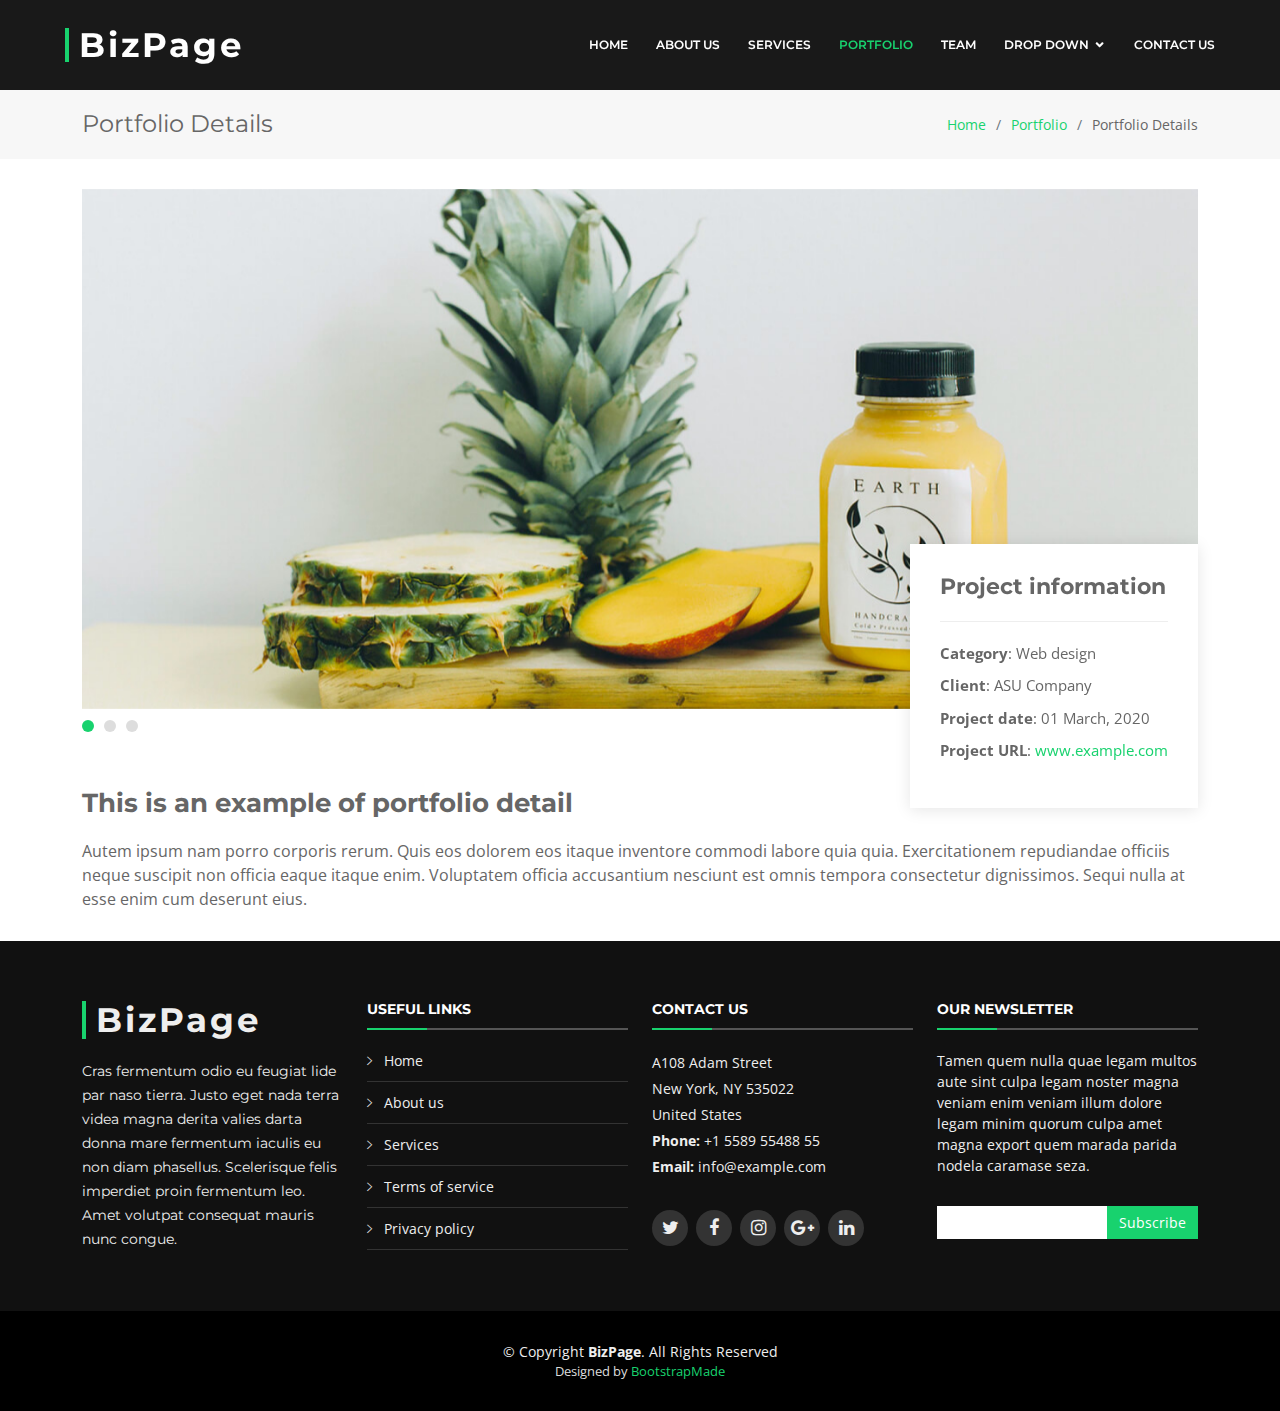
<file: portfolio-details.html>
<!DOCTYPE html>
<html lang="en">

<head>
  <meta charset="utf-8">
  <meta content="width=device-width, initial-scale=1.0" name="viewport">

  <title>Portfolio Details - BizPage Bootstrap Template</title>
  <meta content="" name="description">
  <meta content="" name="keywords">

  <!-- Favicons -->
  <link href="assets/img/favicon.png" rel="icon">
  <link href="assets/img/apple-touch-icon.png" rel="apple-touch-icon">

  <!-- Google Fonts -->
  <link href="https://fonts.googleapis.com/css?family=Open+Sans:300,300i,400,400i,700,700i|Montserrat:300,400,500,700" rel="stylesheet">

  <!-- Vendor CSS Files -->
  <link href="assets/vendor/bootstrap/css/bootstrap.min.css" rel="stylesheet">
  <link href="assets/vendor/icofont/icofont.min.css" rel="stylesheet">
  <link href="assets/vendor/font-awesome/css/font-awesome.min.css" rel="stylesheet">
  <link href="assets/vendor/ionicons/css/ionicons.min.css" rel="stylesheet">
  <link href="assets/vendor/animate.css/animate.min.css" rel="stylesheet">
  <link href="assets/vendor/venobox/venobox.css" rel="stylesheet">
  <link href="assets/vendor/owl.carousel/assets/owl.carousel.min.css" rel="stylesheet">
  <link href="assets/vendor/aos/aos.css" rel="stylesheet">

  <!-- Template Main CSS File -->
  <link href="assets/css/style.css" rel="stylesheet">

  <!-- =======================================================
  * Template Name: BizPage - v4.0.2
  * Template URL: https://bootstrapmade.com/bizpage-bootstrap-business-template/
  * Author: BootstrapMade.com
  * License: https://bootstrapmade.com/license/
  ======================================================== -->
</head>

<body>

  <!-- ======= Header ======= -->
  <header id="header" class="fixed-top ">
    <div class="container-fluid">

      <div class="row justify-content-center">
        <div class="col-xl-11 d-flex align-items-center">
          <h1 class="logo mr-auto"><a href="index.html">BizPage</a></h1>
          <!-- Uncomment below if you prefer to use an image logo -->
          <!-- <a href="index.html" class="logo mr-auto"><img src="assets/img/logo.png" alt="" class="img-fluid"></a>-->

          <nav class="nav-menu d-none d-lg-block">
            <ul>
              <li><a href="index.html">Home</a></li>
              <li><a href="#about">About Us</a></li>
              <li><a href="#services">Services</a></li>
              <li class="active"><a href="#portfolio">Portfolio</a></li>
              <li><a href="#team">Team</a></li>
              <li class="drop-down"><a href="">Drop Down</a>
                <ul>
                  <li><a href="#">Drop Down 1</a></li>
                  <li><a href="#">Drop Down 3</a></li>
                  <li><a href="#">Drop Down 4</a></li>
                  <li><a href="#">Drop Down 5</a></li>
                </ul>
              </li>
              <li><a href="#contact">Contact Us</a></li>

            </ul>
          </nav><!-- .nav-menu -->
        </div>
      </div>

    </div>
  </header><!-- End Header -->

  <main id="main">

    <!-- ======= Breadcrumbs Section ======= -->
    <section class="breadcrumbs">
      <div class="container">

        <div class="d-flex justify-content-between align-items-center">
          <h2>Portfolio Details</h2>
          <ol>
            <li><a href="index.html">Home</a></li>
            <li><a href="portfolio.html">Portfolio</a></li>
            <li>Portfolio Details</li>
          </ol>
        </div>

      </div>
    </section><!-- Breadcrumbs Section -->

    <!-- ======= Portfolio Details Section ======= -->
    <section class="portfolio-details">
      <div class="container">

        <div class="portfolio-details-container">

          <div class="owl-carousel portfolio-details-carousel">
            <img src="assets/img/portfolio/portfolio-details-1.jpg" class="img-fluid" alt="">
            <img src="assets/img/portfolio/portfolio-details-2.jpg" class="img-fluid" alt="">
            <img src="assets/img/portfolio/portfolio-details-3.jpg" class="img-fluid" alt="">
          </div>

          <div class="portfolio-info">
            <h3>Project information</h3>
            <ul>
              <li><strong>Category</strong>: Web design</li>
              <li><strong>Client</strong>: ASU Company</li>
              <li><strong>Project date</strong>: 01 March, 2020</li>
              <li><strong>Project URL</strong>: <a href="#">www.example.com</a></li>
            </ul>
          </div>

        </div>

        <div class="portfolio-description">
          <h2>This is an example of portfolio detail</h2>
          <p>
            Autem ipsum nam porro corporis rerum. Quis eos dolorem eos itaque inventore commodi labore quia quia. Exercitationem repudiandae officiis neque suscipit non officia eaque itaque enim. Voluptatem officia accusantium nesciunt est omnis tempora consectetur dignissimos. Sequi nulla at esse enim cum deserunt eius.
          </p>
        </div>
      </div>
    </section><!-- End Portfolio Details Section -->

  </main><!-- End #main -->

  <!-- ======= Footer ======= -->
  <footer id="footer">
    <div class="footer-top">
      <div class="container">
        <div class="row">

          <div class="col-lg-3 col-md-6 footer-info">
            <h3>BizPage</h3>
            <p>Cras fermentum odio eu feugiat lide par naso tierra. Justo eget nada terra videa magna derita valies darta donna mare fermentum iaculis eu non diam phasellus. Scelerisque felis imperdiet proin fermentum leo. Amet volutpat consequat mauris nunc congue.</p>
          </div>

          <div class="col-lg-3 col-md-6 footer-links">
            <h4>Useful Links</h4>
            <ul>
              <li><i class="ion-ios-arrow-right"></i> <a href="#">Home</a></li>
              <li><i class="ion-ios-arrow-right"></i> <a href="#">About us</a></li>
              <li><i class="ion-ios-arrow-right"></i> <a href="#">Services</a></li>
              <li><i class="ion-ios-arrow-right"></i> <a href="#">Terms of service</a></li>
              <li><i class="ion-ios-arrow-right"></i> <a href="#">Privacy policy</a></li>
            </ul>
          </div>

          <div class="col-lg-3 col-md-6 footer-contact">
            <h4>Contact Us</h4>
            <p>
              A108 Adam Street <br>
              New York, NY 535022<br>
              United States <br>
              <strong>Phone:</strong> +1 5589 55488 55<br>
              <strong>Email:</strong> info@example.com<br>
            </p>

            <div class="social-links">
              <a href="#" class="twitter"><i class="fa fa-twitter"></i></a>
              <a href="#" class="facebook"><i class="fa fa-facebook"></i></a>
              <a href="#" class="instagram"><i class="fa fa-instagram"></i></a>
              <a href="#" class="google-plus"><i class="fa fa-google-plus"></i></a>
              <a href="#" class="linkedin"><i class="fa fa-linkedin"></i></a>
            </div>

          </div>

          <div class="col-lg-3 col-md-6 footer-newsletter">
            <h4>Our Newsletter</h4>
            <p>Tamen quem nulla quae legam multos aute sint culpa legam noster magna veniam enim veniam illum dolore legam minim quorum culpa amet magna export quem marada parida nodela caramase seza.</p>
            <form action="" method="post">
              <input type="email" name="email"><input type="submit" value="Subscribe">
            </form>
          </div>

        </div>
      </div>
    </div>

    <div class="container">
      <div class="copyright">
        &copy; Copyright <strong>BizPage</strong>. All Rights Reserved
      </div>
      <div class="credits">
        <!--
        All the links in the footer should remain intact.
        You can delete the links only if you purchased the pro version.
        Licensing information: https://bootstrapmade.com/license/
        Purchase the pro version with working PHP/AJAX contact form: https://bootstrapmade.com/buy/?theme=BizPage
      -->
        Designed by <a href="https://bootstrapmade.com/">BootstrapMade</a>
      </div>
    </div>
  </footer><!-- End Footer -->

  <a href="#" class="back-to-top"><i class="fa fa-chevron-up"></i></a>
  <!-- Uncomment below i you want to use a preloader -->
  <!-- <div id="preloader"></div> -->

  <!-- Vendor JS Files -->
  <script src="assets/vendor/jquery/jquery.min.js"></script>
  <script src="assets/vendor/bootstrap/js/bootstrap.bundle.min.js"></script>
  <script src="assets/vendor/jquery.easing/jquery.easing.min.js"></script>
  <script src="assets/vendor/php-email-form/validate.js"></script>
  <script src="assets/vendor/waypoints/jquery.waypoints.min.js"></script>
  <script src="assets/vendor/counterup/counterup.min.js"></script>
  <script src="assets/vendor/isotope-layout/isotope.pkgd.min.js"></script>
  <script src="assets/vendor/venobox/venobox.min.js"></script>
  <script src="assets/vendor/owl.carousel/owl.carousel.min.js"></script>
  <script src="assets/vendor/aos/aos.js"></script>

  <!-- Template Main JS File -->
  <script src="assets/js/main.js"></script>

</body>

</html>
</file>
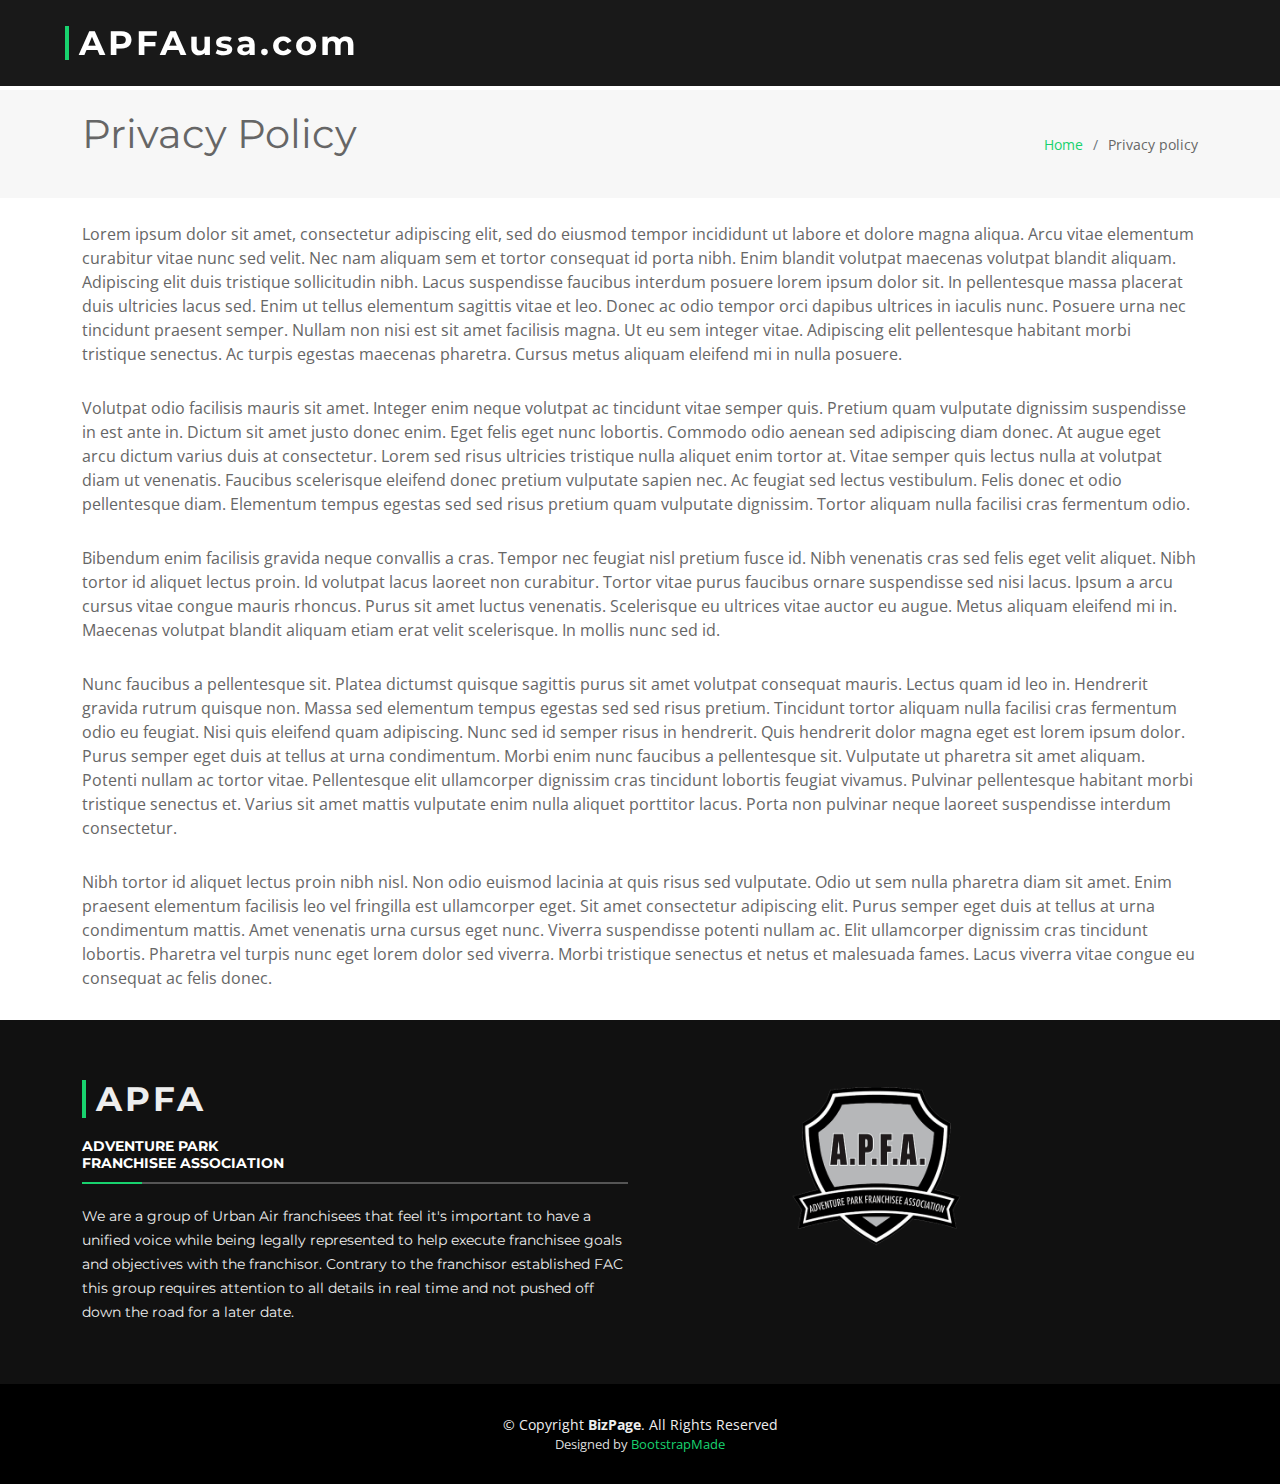
<file: privacy-policy.html>
<!DOCTYPE html>
<html lang="en">

<head>
  <meta charset="utf-8">
  <meta content="width=device-width, initial-scale=1.0" name="viewport">

  <title>Privacy Policy - Adventure Park Franchisee Association</title>
  <meta content="" name="description">
  <meta content="" name="keywords">

  <!-- Favicons -->
  <link href="assets/img/trampline.png" rel="icon">
  <link href="assets/img/apple-touch-icon.png" rel="apple-touch-icon">

  <!-- Google Fonts -->
  <link href="https://fonts.googleapis.com/css?family=Open+Sans:300,300i,400,400i,700,700i|Montserrat:300,400,500,700" rel="stylesheet">

  <!-- Vendor CSS Files -->
  <link href="assets/vendor/bootstrap/css/bootstrap.min.css" rel="stylesheet">
  <link href="assets/vendor/icofont/icofont.min.css" rel="stylesheet">
  <link href="assets/vendor/font-awesome/css/font-awesome.min.css" rel="stylesheet">
  <link href="assets/vendor/ionicons/css/ionicons.min.css" rel="stylesheet">
  <link href="assets/vendor/animate.css/animate.min.css" rel="stylesheet">
  <link href="assets/vendor/venobox/venobox.css" rel="stylesheet">
  <link href="assets/vendor/owl.carousel/assets/owl.carousel.min.css" rel="stylesheet">
  <link href="assets/vendor/aos/aos.css" rel="stylesheet">

  <!-- Template Main CSS File -->
  <link href="assets/css/style.css" rel="stylesheet">

  <!-- =======================================================
  * Template Name: BizPage - v4.0.2
  * Template URL: https://bootstrapmade.com/bizpage-bootstrap-business-template/
  * Author: BootstrapMade.com
  * License: https://bootstrapmade.com/license/
  ======================================================== -->
</head>

<body>

  <!-- ======= Header ======= -->
  <header id="header" class="fixed-top ">
    <div class="container-fluid">

      <div class="row justify-content-center">
        <div class="col-xl-11 d-flex align-items-center">
          <h2 class="logo mr-auto"><a href="index.html">APFAusa.com</a></h2>
          <!-- Uncomment below if you prefer to use an image logo -->
          <!-- <a href="index.html" class="logo mr-auto"><img src="assets/img/logo.png" alt="" class="img-fluid"></a>-->

          <!-- <nav class="nav-menu d-none d-lg-block">
            <ul>
              <li><a href="index.html">Home</a></li>
              <li><a href="#about">About Us</a></li>
              <li><a href="#services">Services</a></li>
              <li><a href="#portfolio">Portfolio</a></li>
              <li><a href="#team">Team</a></li>
              <li class="drop-down"><a href="">Drop Down</a>
                <ul>
                  <li><a href="#">Drop Down 1</a></li>
                  <li><a href="#">Drop Down 3</a></li>
                  <li><a href="#">Drop Down 4</a></li>
                  <li><a href="#">Drop Down 5</a></li>
                </ul>
              </li>
              <li><a href="#contact">Contact Us</a></li>

            </ul>
          </nav>.nav-menu -->
        </div>
      </div>

    </div>
  </header><!-- End Header -->

  <main id="main">

    <!-- ======= Breadcrumbs Section ======= -->
    <section class="breadcrumbs">
      <div class="container">

        <div class="d-flex justify-content-between align-items-center">
          <h1>Privacy Policy</h1>
          <ol>
            <li><a href="index.html">Home</a></li>
            <li>Privacy policy</li>
          </ol>
        </div>

      </div>
    </section><!-- End Breadcrumbs Section -->

    <section class="inner-page mt-4">
      <div class="container">
        <p>
          Lorem ipsum dolor sit amet, consectetur adipiscing elit, sed do eiusmod tempor incididunt ut labore et dolore magna aliqua. Arcu vitae elementum curabitur vitae nunc sed velit. Nec nam aliquam sem et tortor consequat id porta nibh. Enim blandit volutpat maecenas volutpat blandit aliquam. Adipiscing elit duis tristique sollicitudin nibh. Lacus suspendisse faucibus interdum posuere lorem ipsum dolor sit. In pellentesque massa placerat duis ultricies lacus sed. Enim ut tellus elementum sagittis vitae et leo. Donec ac odio tempor orci dapibus ultrices in iaculis nunc. Posuere urna nec tincidunt praesent semper. Nullam non nisi est sit amet facilisis magna. Ut eu sem integer vitae. Adipiscing elit pellentesque habitant morbi tristique senectus. Ac turpis egestas maecenas pharetra. Cursus metus aliquam eleifend mi in nulla posuere.
        </p>
        <p>
          Volutpat odio facilisis mauris sit amet. Integer enim neque volutpat ac tincidunt vitae semper quis. Pretium quam vulputate dignissim suspendisse in est ante in. Dictum sit amet justo donec enim. Eget felis eget nunc lobortis. Commodo odio aenean sed adipiscing diam donec. At augue eget arcu dictum varius duis at consectetur. Lorem sed risus ultricies tristique nulla aliquet enim tortor at. Vitae semper quis lectus nulla at volutpat diam ut venenatis. Faucibus scelerisque eleifend donec pretium vulputate sapien nec. Ac feugiat sed lectus vestibulum. Felis donec et odio pellentesque diam. Elementum tempus egestas sed sed risus pretium quam vulputate dignissim. Tortor aliquam nulla facilisi cras fermentum odio.
        </p>
        <p>
          Bibendum enim facilisis gravida neque convallis a cras. Tempor nec feugiat nisl pretium fusce id. Nibh venenatis cras sed felis eget velit aliquet. Nibh tortor id aliquet lectus proin. Id volutpat lacus laoreet non curabitur. Tortor vitae purus faucibus ornare suspendisse sed nisi lacus. Ipsum a arcu cursus vitae congue mauris rhoncus. Purus sit amet luctus venenatis. Scelerisque eu ultrices vitae auctor eu augue. Metus aliquam eleifend mi in. Maecenas volutpat blandit aliquam etiam erat velit scelerisque. In mollis nunc sed id.
          </p>
          <p>
            Nunc faucibus a pellentesque sit. Platea dictumst quisque sagittis purus sit amet volutpat consequat mauris. Lectus quam id leo in. Hendrerit gravida rutrum quisque non. Massa sed elementum tempus egestas sed sed risus pretium. Tincidunt tortor aliquam nulla facilisi cras fermentum odio eu feugiat. Nisi quis eleifend quam adipiscing. Nunc sed id semper risus in hendrerit. Quis hendrerit dolor magna eget est lorem ipsum dolor. Purus semper eget duis at tellus at urna condimentum. Morbi enim nunc faucibus a pellentesque sit. Vulputate ut pharetra sit amet aliquam. Potenti nullam ac tortor vitae. Pellentesque elit ullamcorper dignissim cras tincidunt lobortis feugiat vivamus. Pulvinar pellentesque habitant morbi tristique senectus et. Varius sit amet mattis vulputate enim nulla aliquet porttitor lacus. Porta non pulvinar neque laoreet suspendisse interdum consectetur.
          </p>
          <p>
            Nibh tortor id aliquet lectus proin nibh nisl. Non odio euismod lacinia at quis risus sed vulputate. Odio ut sem nulla pharetra diam sit amet. Enim praesent elementum facilisis leo vel fringilla est ullamcorper eget. Sit amet consectetur adipiscing elit. Purus semper eget duis at tellus at urna condimentum mattis. Amet venenatis urna cursus eget nunc. Viverra suspendisse potenti nullam ac. Elit ullamcorper dignissim cras tincidunt lobortis. Pharetra vel turpis nunc eget lorem dolor sed viverra. Morbi tristique senectus et netus et malesuada fames. Lacus viverra vitae congue eu consequat ac felis donec.
        </p>
      </div>
    </section>

  </main><!-- End #main -->

  <!-- ======= Footer ======= -->
  <footer id="footer">
    <div class="footer-top">
      <div class="container">
        <div class="row">

          <div class="col-lg-6 col-md-6 footer-info">
            <h3>APFA</h3>
            <h4>Adventure Park <br>Franchisee Association</h4>
            <p>We are a  group of Urban Air franchisees  that feel it's important  to have a unified voice while being legally represented to help execute franchisee goals and objectives with the franchisor.  Contrary to the franchisor established FAC this group requires attention to all details in real time and not pushed off down the road for a later date.</p>
          </div>
          <div class="col-lg-6 col-md-6 footer-info">
            <img src="assets/img/APFA_LOGO_400w.png" id="privacyLogo"></img>
          </div>


          <!-- <div class="col-lg-3 col-md-6 footer-links">
            <h4>Useful Links</h4>
            <ul>
              <li><i class="ion-ios-arrow-right"></i> <a href="#">Home</a></li>
              <li><i class="ion-ios-arrow-right"></i> <a href="#">About us</a></li>
              <li><i class="ion-ios-arrow-right"></i> <a href="#">Services</a></li>
              <li><i class="ion-ios-arrow-right"></i> <a href="#">Terms of service</a></li>
              <li><i class="ion-ios-arrow-right"></i> <a href="#">Privacy policy</a></li>
            </ul>
          </div>

          <div class="col-lg-3 col-md-6 footer-contact">
            <h4>Contact Us</h4>
            <p>
              A108 Adam Street <br>
              New York, NY 535022<br>
              United States <br>
              <strong>Phone:</strong> +1 5589 55488 55<br>
              <strong>Email:</strong> info@example.com<br>
            </p>

            <div class="social-links">
              <a href="#" class="twitter"><i class="fa fa-twitter"></i></a>
              <a href="#" class="facebook"><i class="fa fa-facebook"></i></a>
              <a href="#" class="instagram"><i class="fa fa-instagram"></i></a>
              <a href="#" class="google-plus"><i class="fa fa-google-plus"></i></a>
              <a href="#" class="linkedin"><i class="fa fa-linkedin"></i></a>
            </div>

          </div>

          <div class="col-lg-3 col-md-6 footer-newsletter">
            <h4>Our Newsletter</h4>
            <p>Tamen quem nulla quae legam multos aute sint culpa legam noster magna veniam enim veniam illum dolore legam minim quorum culpa amet magna export quem marada parida nodela caramase seza.</p>
            <form action="" method="post">
              <input type="email" name="email"><input type="submit" value="Subscribe">
            </form>
          </div> -->

        </div>
      </div>
    </div>

    <div class="container">
      <div class="copyright">
        &copy; Copyright <strong>BizPage</strong>. All Rights Reserved
      </div>
      <div class="credits">
        <!--
        All the links in the footer should remain intact.
        You can delete the links only if you purchased the pro version.
        Licensing information: https://bootstrapmade.com/license/
        Purchase the pro version with working PHP/AJAX contact form: https://bootstrapmade.com/buy/?theme=BizPage
      -->
        Designed by <a href="https://bootstrapmade.com/">BootstrapMade</a>
      </div>
    </div>
  </footer><!-- End Footer -->

  <a href="#" class="back-to-top"><i class="fa fa-chevron-up"></i></a>
  <!-- Uncomment below i you want to use a preloader -->
  <!-- <div id="preloader"></div> -->

  <!-- Vendor JS Files -->
  <script src="assets/vendor/jquery/jquery.min.js"></script>
  <script src="assets/vendor/bootstrap/js/bootstrap.bundle.min.js"></script>
  <script src="assets/vendor/jquery.easing/jquery.easing.min.js"></script>
  <script src="assets/vendor/php-email-form/validate.js"></script>
  <script src="assets/vendor/waypoints/jquery.waypoints.min.js"></script>
  <script src="assets/vendor/counterup/counterup.min.js"></script>
  <script src="assets/vendor/isotope-layout/isotope.pkgd.min.js"></script>
  <script src="assets/vendor/venobox/venobox.min.js"></script>
  <script src="assets/vendor/owl.carousel/owl.carousel.min.js"></script>
  <script src="assets/vendor/aos/aos.js"></script>

  <!-- Template Main JS File -->
  <script src="assets/js/main.js"></script>

</body>

</html>
</file>
<file: assets/vendor/venobox/venobox.css>
/* ------ venobox.css --------*/
.vbox-overlay *, .vbox-overlay *:before, .vbox-overlay *:after{
    -webkit-backface-visibility: hidden;
    -webkit-box-sizing:border-box;
    -moz-box-sizing:border-box;
    box-sizing:border-box;
}
.vbox-overlay * { 
    -webkit-backface-visibility: visible;
    backface-visibility: visible;
}
.vbox-overlay{
    display: -webkit-flex;
    display: flex;
    -webkit-flex-direction: column;
    flex-direction: column;
    -webkit-justify-content: center;
    justify-content: center;
    -webkit-align-items: center;
    align-items: center;
    position: fixed;
    left: 0;
    top: 0;
    bottom: 0;
    right: 0;
    z-index: 999999;
}

/* ----- navigation ----- */
.vbox-title{
    width: 100%;
    height: 40px;
    float: left;
    text-align: center;
    line-height: 28px;
    font-size: 12px;
    padding: 6px 50px;
    overflow: hidden;
    position: fixed;
    display: none;
    left: 0;
    z-index: 89;
}
.vbox-close{
    cursor: pointer;
    position: fixed;
    top: -1px;
    right: 0;
    width: 50px;
    height: 40px;
    padding: 6px;
    display: block;
    background-position:10px center;
    overflow: hidden;
    font-size: 24px;
    line-height: 1;
    text-align: center;
    z-index: 99;
}
.vbox-left{
    cursor: pointer;
    position: fixed;
    left: 0;
    height: 40px;
    overflow: hidden;
    line-height: 28px;
    font-size: 12px;
    z-index: 99;
    display: flex;
    align-items:center;
}
.vbox-num{
    display: inline-block;
    margin: 6px 0 6px 15px;
}
/* ----- Social share ----- */
.vbox-share{
    line-height: 28px;
    font-size: 12px;
    overflow: hidden;
    position: fixed;
    left: 0;
    z-index: 98;
    display: flex;
    align-items:center;
    justify-content: center;
    width: 100%;
    text-align: center;
}
.vbox-share svg{
    max-height: 28px;
    width: 28px;
    z-index: 10;
    margin-left: 12px;
    margin-top: 6px;
    margin-bottom: 6px;
    vertical-align: middle;
}


/* ----- navigation ARROWS ----- */
.vbox-next, .vbox-prev{
    position: fixed;
    top: 50%;
    margin-top: -15px;
    overflow: hidden;
    cursor: pointer;
    display: block;
    width: 45px;
    height: 45px;
    z-index: 99;
}
.vbox-next span, .vbox-prev span{
    position: relative;
    width: 20px;
    height: 20px;
    border: 2px solid transparent;
    border-top-color: #B6B6B6;
    border-right-color: #B6B6B6;
    text-indent: -100px;
    position: absolute;
    top: 8px;
    display: block;
}
.vbox-prev{
    left: 15px;
}
.vbox-next{
    right: 15px;
}
.vbox-prev span{
    left: 10px;
    -ms-transform: rotate(-135deg);
    -webkit-transform: rotate(-135deg);
    transform: rotate(-135deg);
}
.vbox-next span{
    -ms-transform: rotate(45deg);
    -webkit-transform: rotate(45deg);
    transform: rotate(45deg);
    right: 10px;
}
/* ------- inline window ------ */
.vbox-inline{
    width: 420px;
    height: 315px;
    height: 70vh;
    padding: 10px;
    background: #fff;
    margin: 0 auto;
    overflow: auto;
    text-align: left;
}
/* ------- Video & iFrames window ------ */
.venoframe{
    max-width: 100%;
    width: 100%;
    border: none;
    width: 100%;
    height: 260px;
    height: 70vh;
}
.venoframe.vbvid{
    height: 260px;
}
@media (min-width: 768px) {
    .venoframe, .vbox-inline{
        width: 90%;
        height: 360px;
        height: 70vh;
    }
    .venoframe.vbvid{
        width: 640px;
        height: 360px;
    }
}
@media (min-width: 992px) {
    .venoframe, .vbox-inline{
        max-width: 1200px;
        width: 80%;
        height: 540px;
        height: 70vh;
    }
    .venoframe.vbvid{
        width: 960px;
        height: 540px;
    }
}
/* 
Please do NOT edit this part! 
or at least read this note: http://i.imgur.com/7C0ws9e.gif
*/
.vbox-open{
    overflow: hidden;
}
.vbox-container{
    position: absolute;
    left: 0;
    right: 0;
    top: 0;
    bottom: 0;
    overflow-x: hidden;
    overflow-y: scroll;
    overflow-scrolling: touch;
    -webkit-overflow-scrolling: touch;
    z-index: 20;
    max-height: 100%;

}

.vbox-content{
    text-align: center;
    float: left;
    width: 100%;
    position: relative;
    overflow: hidden;
    padding: 20px 4%;
}
.vbox-container img{
    max-width: 100%;
    height: auto;
}
.vbox-figlio{
    box-shadow: 0 0 12px rgba(0,0,0,0.19), 0 6px 6px rgba(0,0,0,0.23);
    max-width: 100%;
    text-align: initial;
}
img.vbox-figlio{
    -webkit-user-select: none;
-khtml-user-select: none;
-moz-user-select: none;
-o-user-select: none;
user-select: none;
}
.vbox-content.swipe-left{
    margin-left: -200px !important;
}
.vbox-content.swipe-right{
    margin-left: 200px !important;
}
.vbox-animated{
    webkit-transition: margin 300ms ease-out;
    transition: margin 300ms ease-out;
}

/* ---------- preloader ----------
 * SPINKIT 
 * http://tobiasahlin.com/spinkit/
-------------------------------- */
.sk-double-bounce,.sk-rotating-plane{width:40px;height:40px;margin:40px auto}.sk-rotating-plane{background-color:#333;-webkit-animation:sk-rotatePlane 1.2s infinite ease-in-out;animation:sk-rotatePlane 1.2s infinite ease-in-out}@-webkit-keyframes sk-rotatePlane{0%{-webkit-transform:perspective(120px) rotateX(0) rotateY(0);transform:perspective(120px) rotateX(0) rotateY(0)}50%{-webkit-transform:perspective(120px) rotateX(-180.1deg) rotateY(0);transform:perspective(120px) rotateX(-180.1deg) rotateY(0)}100%{-webkit-transform:perspective(120px) rotateX(-180deg) rotateY(-179.9deg);transform:perspective(120px) rotateX(-180deg) rotateY(-179.9deg)}}@keyframes sk-rotatePlane{0%{-webkit-transform:perspective(120px) rotateX(0) rotateY(0);transform:perspective(120px) rotateX(0) rotateY(0)}50%{-webkit-transform:perspective(120px) rotateX(-180.1deg) rotateY(0);transform:perspective(120px) rotateX(-180.1deg) rotateY(0)}100%{-webkit-transform:perspective(120px) rotateX(-180deg) rotateY(-179.9deg);transform:perspective(120px) rotateX(-180deg) rotateY(-179.9deg)}}.sk-double-bounce{position:relative}.sk-double-bounce .sk-child{width:100%;height:100%;border-radius:50%;background-color:#333;opacity:.6;position:absolute;top:0;left:0;-webkit-animation:sk-doubleBounce 2s infinite ease-in-out;animation:sk-doubleBounce 2s infinite ease-in-out}.sk-chasing-dots .sk-child,.sk-spinner-pulse,.sk-three-bounce .sk-child{background-color:#333;border-radius:100%}.sk-double-bounce .sk-double-bounce2{-webkit-animation-delay:-1s;animation-delay:-1s}@-webkit-keyframes sk-doubleBounce{0%,100%{-webkit-transform:scale(0);transform:scale(0)}50%{-webkit-transform:scale(1);transform:scale(1)}}@keyframes sk-doubleBounce{0%,100%{-webkit-transform:scale(0);transform:scale(0)}50%{-webkit-transform:scale(1);transform:scale(1)}}.sk-wave{margin:40px auto;width:50px;height:40px;text-align:center;font-size:10px}.sk-wave .sk-rect{background-color:#333;height:100%;width:6px;display:inline-block;-webkit-animation:sk-waveStretchDelay 1.2s infinite ease-in-out;animation:sk-waveStretchDelay 1.2s infinite ease-in-out}.sk-wave .sk-rect1{-webkit-animation-delay:-1.2s;animation-delay:-1.2s}.sk-wave .sk-rect2{-webkit-animation-delay:-1.1s;animation-delay:-1.1s}.sk-wave .sk-rect3{-webkit-animation-delay:-1s;animation-delay:-1s}.sk-wave .sk-rect4{-webkit-animation-delay:-.9s;animation-delay:-.9s}.sk-wave .sk-rect5{-webkit-animation-delay:-.8s;animation-delay:-.8s}@-webkit-keyframes sk-waveStretchDelay{0%,100%,40%{-webkit-transform:scaleY(.4);transform:scaleY(.4)}20%{-webkit-transform:scaleY(1);transform:scaleY(1)}}@keyframes sk-waveStretchDelay{0%,100%,40%{-webkit-transform:scaleY(.4);transform:scaleY(.4)}20%{-webkit-transform:scaleY(1);transform:scaleY(1)}}.sk-wandering-cubes{margin:40px auto;width:40px;height:40px;position:relative}.sk-wandering-cubes .sk-cube{background-color:#333;width:10px;height:10px;position:absolute;top:0;left:0;-webkit-animation:sk-wanderingCube 1.8s ease-in-out -1.8s infinite both;animation:sk-wanderingCube 1.8s ease-in-out -1.8s infinite both}.sk-chasing-dots,.sk-spinner-pulse{width:40px;height:40px;margin:40px auto}.sk-wandering-cubes .sk-cube2{-webkit-animation-delay:-.9s;animation-delay:-.9s}@-webkit-keyframes sk-wanderingCube{0%{-webkit-transform:rotate(0);transform:rotate(0)}25%{-webkit-transform:translateX(30px) rotate(-90deg) scale(.5);transform:translateX(30px) rotate(-90deg) scale(.5)}50%{-webkit-transform:translateX(30px) translateY(30px) rotate(-179deg);transform:translateX(30px) translateY(30px) rotate(-179deg)}50.1%{-webkit-transform:translateX(30px) translateY(30px) rotate(-180deg);transform:translateX(30px) translateY(30px) rotate(-180deg)}75%{-webkit-transform:translateX(0) translateY(30px) rotate(-270deg) scale(.5);transform:translateX(0) translateY(30px) rotate(-270deg) scale(.5)}100%{-webkit-transform:rotate(-360deg);transform:rotate(-360deg)}}@keyframes sk-wanderingCube{0%{-webkit-transform:rotate(0);transform:rotate(0)}25%{-webkit-transform:translateX(30px) rotate(-90deg) scale(.5);transform:translateX(30px) rotate(-90deg) scale(.5)}50%{-webkit-transform:translateX(30px) translateY(30px) rotate(-179deg);transform:translateX(30px) translateY(30px) rotate(-179deg)}50.1%{-webkit-transform:translateX(30px) translateY(30px) rotate(-180deg);transform:translateX(30px) translateY(30px) rotate(-180deg)}75%{-webkit-transform:translateX(0) translateY(30px) rotate(-270deg) scale(.5);transform:translateX(0) translateY(30px) rotate(-270deg) scale(.5)}100%{-webkit-transform:rotate(-360deg);transform:rotate(-360deg)}}.sk-spinner-pulse{-webkit-animation:sk-pulseScaleOut 1s infinite ease-in-out;animation:sk-pulseScaleOut 1s infinite ease-in-out}@-webkit-keyframes sk-pulseScaleOut{0%{-webkit-transform:scale(0);transform:scale(0)}100%{-webkit-transform:scale(1);transform:scale(1);opacity:0}}@keyframes sk-pulseScaleOut{0%{-webkit-transform:scale(0);transform:scale(0)}100%{-webkit-transform:scale(1);transform:scale(1);opacity:0}}.sk-chasing-dots{position:relative;text-align:center;-webkit-animation:sk-chasingDotsRotate 2s infinite linear;animation:sk-chasingDotsRotate 2s infinite linear}.sk-chasing-dots .sk-child{width:60%;height:60%;display:inline-block;position:absolute;top:0;-webkit-animation:sk-chasingDotsBounce 2s infinite ease-in-out;animation:sk-chasingDotsBounce 2s infinite ease-in-out}.sk-chasing-dots .sk-dot2{top:auto;bottom:0;-webkit-animation-delay:-1s;animation-delay:-1s}@-webkit-keyframes sk-chasingDotsRotate{100%{-webkit-transform:rotate(360deg);transform:rotate(360deg)}}@keyframes sk-chasingDotsRotate{100%{-webkit-transform:rotate(360deg);transform:rotate(360deg)}}@-webkit-keyframes sk-chasingDotsBounce{0%,100%{-webkit-transform:scale(0);transform:scale(0)}50%{-webkit-transform:scale(1);transform:scale(1)}}@keyframes sk-chasingDotsBounce{0%,100%{-webkit-transform:scale(0);transform:scale(0)}50%{-webkit-transform:scale(1);transform:scale(1)}}.sk-three-bounce{margin:40px auto;width:80px;text-align:center}.sk-three-bounce .sk-child{width:20px;height:20px;display:inline-block;-webkit-animation:sk-three-bounce 1.4s ease-in-out 0s infinite both;animation:sk-three-bounce 1.4s ease-in-out 0s infinite both}.sk-circle .sk-child:before,.sk-fading-circle .sk-circle:before{display:block;border-radius:100%;content:'';background-color:#333}.sk-three-bounce .sk-bounce1{-webkit-animation-delay:-.32s;animation-delay:-.32s}.sk-three-bounce .sk-bounce2{-webkit-animation-delay:-.16s;animation-delay:-.16s}@-webkit-keyframes sk-three-bounce{0%,100%,80%{-webkit-transform:scale(0);transform:scale(0)}40%{-webkit-transform:scale(1);transform:scale(1)}}@keyframes sk-three-bounce{0%,100%,80%{-webkit-transform:scale(0);transform:scale(0)}40%{-webkit-transform:scale(1);transform:scale(1)}}.sk-circle{margin:40px auto;width:40px;height:40px;position:relative}.sk-circle .sk-child{width:100%;height:100%;position:absolute;left:0;top:0}.sk-circle .sk-child:before{margin:0 auto;width:15%;height:15%;-webkit-animation:sk-circleBounceDelay 1.2s infinite ease-in-out both;animation:sk-circleBounceDelay 1.2s infinite ease-in-out both}.sk-circle .sk-circle2{-webkit-transform:rotate(30deg);-ms-transform:rotate(30deg);transform:rotate(30deg)}.sk-circle .sk-circle3{-webkit-transform:rotate(60deg);-ms-transform:rotate(60deg);transform:rotate(60deg)}.sk-circle .sk-circle4{-webkit-transform:rotate(90deg);-ms-transform:rotate(90deg);transform:rotate(90deg)}.sk-circle .sk-circle5{-webkit-transform:rotate(120deg);-ms-transform:rotate(120deg);transform:rotate(120deg)}.sk-circle .sk-circle6{-webkit-transform:rotate(150deg);-ms-transform:rotate(150deg);transform:rotate(150deg)}.sk-circle .sk-circle7{-webkit-transform:rotate(180deg);-ms-transform:rotate(180deg);transform:rotate(180deg)}.sk-circle .sk-circle8{-webkit-transform:rotate(210deg);-ms-transform:rotate(210deg);transform:rotate(210deg)}.sk-circle .sk-circle9{-webkit-transform:rotate(240deg);-ms-transform:rotate(240deg);transform:rotate(240deg)}.sk-circle .sk-circle10{-webkit-transform:rotate(270deg);-ms-transform:rotate(270deg);transform:rotate(270deg)}.sk-circle .sk-circle11{-webkit-transform:rotate(300deg);-ms-transform:rotate(300deg);transform:rotate(300deg)}.sk-circle .sk-circle12{-webkit-transform:rotate(330deg);-ms-transform:rotate(330deg);transform:rotate(330deg)}.sk-circle .sk-circle2:before{-webkit-animation-delay:-1.1s;animation-delay:-1.1s}.sk-circle .sk-circle3:before{-webkit-animation-delay:-1s;animation-delay:-1s}.sk-circle .sk-circle4:before{-webkit-animation-delay:-.9s;animation-delay:-.9s}.sk-circle .sk-circle5:before{-webkit-animation-delay:-.8s;animation-delay:-.8s}.sk-circle .sk-circle6:before{-webkit-animation-delay:-.7s;animation-delay:-.7s}.sk-circle .sk-circle7:before{-webkit-animation-delay:-.6s;animation-delay:-.6s}.sk-circle .sk-circle8:before{-webkit-animation-delay:-.5s;animation-delay:-.5s}.sk-circle .sk-circle9:before{-webkit-animation-delay:-.4s;animation-delay:-.4s}.sk-circle .sk-circle10:before{-webkit-animation-delay:-.3s;animation-delay:-.3s}.sk-circle .sk-circle11:before{-webkit-animation-delay:-.2s;animation-delay:-.2s}.sk-circle .sk-circle12:before{-webkit-animation-delay:-.1s;animation-delay:-.1s}@-webkit-keyframes sk-circleBounceDelay{0%,100%,80%{-webkit-transform:scale(0);transform:scale(0)}40%{-webkit-transform:scale(1);transform:scale(1)}}@keyframes sk-circleBounceDelay{0%,100%,80%{-webkit-transform:scale(0);transform:scale(0)}40%{-webkit-transform:scale(1);transform:scale(1)}}.sk-cube-grid{width:40px;height:40px;margin:40px auto}.sk-cube-grid .sk-cube{width:33.33%;height:33.33%;background-color:#333;float:left;-webkit-animation:sk-cubeGridScaleDelay 1.3s infinite ease-in-out;animation:sk-cubeGridScaleDelay 1.3s infinite ease-in-out}.sk-cube-grid .sk-cube1{-webkit-animation-delay:.2s;animation-delay:.2s}.sk-cube-grid .sk-cube2{-webkit-animation-delay:.3s;animation-delay:.3s}.sk-cube-grid .sk-cube3{-webkit-animation-delay:.4s;animation-delay:.4s}.sk-cube-grid .sk-cube4{-webkit-animation-delay:.1s;animation-delay:.1s}.sk-cube-grid .sk-cube5{-webkit-animation-delay:.2s;animation-delay:.2s}.sk-cube-grid .sk-cube6{-webkit-animation-delay:.3s;animation-delay:.3s}.sk-cube-grid .sk-cube7{-webkit-animation-delay:0ms;animation-delay:0ms}.sk-cube-grid .sk-cube8{-webkit-animation-delay:.1s;animation-delay:.1s}.sk-cube-grid .sk-cube9{-webkit-animation-delay:.2s;animation-delay:.2s}@-webkit-keyframes sk-cubeGridScaleDelay{0%,100%,70%{-webkit-transform:scale3D(1,1,1);transform:scale3D(1,1,1)}35%{-webkit-transform:scale3D(0,0,1);transform:scale3D(0,0,1)}}@keyframes sk-cubeGridScaleDelay{0%,100%,70%{-webkit-transform:scale3D(1,1,1);transform:scale3D(1,1,1)}35%{-webkit-transform:scale3D(0,0,1);transform:scale3D(0,0,1)}}.sk-fading-circle{margin:40px auto;width:40px;height:40px;position:relative}.sk-fading-circle .sk-circle{width:100%;height:100%;position:absolute;left:0;top:0}.sk-fading-circle .sk-circle:before{margin:0 auto;width:15%;height:15%;-webkit-animation:sk-circleFadeDelay 1.2s infinite ease-in-out both;animation:sk-circleFadeDelay 1.2s infinite ease-in-out both}.sk-fading-circle .sk-circle2{-webkit-transform:rotate(30deg);-ms-transform:rotate(30deg);transform:rotate(30deg)}.sk-fading-circle .sk-circle3{-webkit-transform:rotate(60deg);-ms-transform:rotate(60deg);transform:rotate(60deg)}.sk-fading-circle .sk-circle4{-webkit-transform:rotate(90deg);-ms-transform:rotate(90deg);transform:rotate(90deg)}.sk-fading-circle .sk-circle5{-webkit-transform:rotate(120deg);-ms-transform:rotate(120deg);transform:rotate(120deg)}.sk-fading-circle .sk-circle6{-webkit-transform:rotate(150deg);-ms-transform:rotate(150deg);transform:rotate(150deg)}.sk-fading-circle .sk-circle7{-webkit-transform:rotate(180deg);-ms-transform:rotate(180deg);transform:rotate(180deg)}.sk-fading-circle .sk-circle8{-webkit-transform:rotate(210deg);-ms-transform:rotate(210deg);transform:rotate(210deg)}.sk-fading-circle .sk-circle9{-webkit-transform:rotate(240deg);-ms-transform:rotate(240deg);transform:rotate(240deg)}.sk-fading-circle .sk-circle10{-webkit-transform:rotate(270deg);-ms-transform:rotate(270deg);transform:rotate(270deg)}.sk-fading-circle .sk-circle11{-webkit-transform:rotate(300deg);-ms-transform:rotate(300deg);transform:rotate(300deg)}.sk-fading-circle .sk-circle12{-webkit-transform:rotate(330deg);-ms-transform:rotate(330deg);transform:rotate(330deg)}.sk-fading-circle .sk-circle2:before{-webkit-animation-delay:-1.1s;animation-delay:-1.1s}.sk-fading-circle .sk-circle3:before{-webkit-animation-delay:-1s;animation-delay:-1s}.sk-fading-circle .sk-circle4:before{-webkit-animation-delay:-.9s;animation-delay:-.9s}.sk-fading-circle .sk-circle5:before{-webkit-animation-delay:-.8s;animation-delay:-.8s}.sk-fading-circle .sk-circle6:before{-webkit-animation-delay:-.7s;animation-delay:-.7s}.sk-fading-circle .sk-circle7:before{-webkit-animation-delay:-.6s;animation-delay:-.6s}.sk-fading-circle .sk-circle8:before{-webkit-animation-delay:-.5s;animation-delay:-.5s}.sk-fading-circle .sk-circle9:before{-webkit-animation-delay:-.4s;animation-delay:-.4s}.sk-fading-circle .sk-circle10:before{-webkit-animation-delay:-.3s;animation-delay:-.3s}.sk-fading-circle .sk-circle11:before{-webkit-animation-delay:-.2s;animation-delay:-.2s}.sk-fading-circle .sk-circle12:before{-webkit-animation-delay:-.1s;animation-delay:-.1s}@-webkit-keyframes sk-circleFadeDelay{0%,100%,39%{opacity:0}40%{opacity:1}}@keyframes sk-circleFadeDelay{0%,100%,39%{opacity:0}40%{opacity:1}}.sk-folding-cube{margin:40px auto;width:40px;height:40px;position:relative;-webkit-transform:rotateZ(45deg);transform:rotateZ(45deg)}.sk-folding-cube .sk-cube{float:left;width:50%;height:50%;position:relative;-webkit-transform:scale(1.1);-ms-transform:scale(1.1);transform:scale(1.1)}.sk-folding-cube .sk-cube:before{content:'';position:absolute;top:0;left:0;width:100%;height:100%;background-color:#333;-webkit-animation:sk-foldCubeAngle 2.4s infinite linear both;animation:sk-foldCubeAngle 2.4s infinite linear both;-webkit-transform-origin:100% 100%;-ms-transform-origin:100% 100%;transform-origin:100% 100%}.sk-folding-cube .sk-cube2{-webkit-transform:scale(1.1) rotateZ(90deg);transform:scale(1.1) rotateZ(90deg)}.sk-folding-cube .sk-cube3{-webkit-transform:scale(1.1) rotateZ(180deg);transform:scale(1.1) rotateZ(180deg)}.sk-folding-cube .sk-cube4{-webkit-transform:scale(1.1) rotateZ(270deg);transform:scale(1.1) rotateZ(270deg)}.sk-folding-cube .sk-cube2:before{-webkit-animation-delay:.3s;animation-delay:.3s}.sk-folding-cube .sk-cube3:before{-webkit-animation-delay:.6s;animation-delay:.6s}.sk-folding-cube .sk-cube4:before{-webkit-animation-delay:.9s;animation-delay:.9s}@-webkit-keyframes sk-foldCubeAngle{0%,10%{-webkit-transform:perspective(140px) rotateX(-180deg);transform:perspective(140px) rotateX(-180deg);opacity:0}25%,75%{-webkit-transform:perspective(140px) rotateX(0);transform:perspective(140px) rotateX(0);opacity:1}100%,90%{-webkit-transform:perspective(140px) rotateY(180deg);transform:perspective(140px) rotateY(180deg);opacity:0}}@keyframes sk-foldCubeAngle{0%,10%{-webkit-transform:perspective(140px) rotateX(-180deg);transform:perspective(140px) rotateX(-180deg);opacity:0}25%,75%{-webkit-transform:perspective(140px) rotateX(0);transform:perspective(140px) rotateX(0);opacity:1}100%,90%{-webkit-transform:perspective(140px) rotateY(180deg);transform:perspective(140px) rotateY(180deg);opacity:0}}
</file>
<file: assets/css/style.css>
/**
* Template Name: BizPage - v4.0.2
* Template URL: https://bootstrapmade.com/bizpage-bootstrap-business-template/
* Author: BootstrapMade.com
* License: https://bootstrapmade.com/license/
*/

/*--------------------------------------------------------------
# General
--------------------------------------------------------------*/
body {
  background: #fff;
  color: #666666;
  font-family: "Open Sans", sans-serif;
}

a {
  color: #18d26e;
  transition: 0.5s;
  text-decoration: none;
}

a:hover, a:active, a:focus {
  color: #18d36e;
  outline: none;
  text-decoration: none;
}

p {
  padding: 0;
  margin: 0 0 30px 0;
}

h1, h2, h3, h4, h5, h6 {
  font-family: "Montserrat", sans-serif;
  font-weight: 400;
  margin: 0 0 20px 0;
  padding: 0;
}

/* Back to top button */
.back-to-top {
  position: fixed;
  display: none;
  background: #18d26e;
  color: #fff;
  width: 44px;
  height: 44px;
  text-align: center;
  line-height: 1;
  font-size: 16px;
  border-radius: 50%;
  right: 15px;
  bottom: 15px;
  transition: background 0.5s;
  z-index: 11;
}

.back-to-top i {
  padding-top: 12px;
  color: #fff;
}

@media (max-width: 768px) {
  .back-to-top {
    bottom: 15px;
  }
}

/* Prelaoder */
#preloader {
  position: fixed;
  top: 0;
  left: 0;
  right: 0;
  bottom: 0;
  z-index: 9999;
  overflow: hidden;
  background: #fff;
}

#preloader:before {
  content: "";
  position: fixed;
  top: calc(50% - 30px);
  left: calc(50% - 30px);
  border: 6px solid #f2f2f2;
  border-top: 6px solid #18d26e;
  border-radius: 50%;
  width: 60px;
  height: 60px;
  -webkit-animation: animate-preloader 1s linear infinite;
  animation: animate-preloader 1s linear infinite;
}

@-webkit-keyframes animate-preloader {
  0% {
    transform: rotate(0deg);
  }
  100% {
    transform: rotate(360deg);
  }
}

@keyframes animate-preloader {
  0% {
    transform: rotate(0deg);
  }
  100% {
    transform: rotate(360deg);
  }
}

/*--------------------------------------------------------------
# Header
--------------------------------------------------------------*/
#header {
  transition: all 0.5s;
  z-index: 997;
  padding: 26px 0;
  background: rgba(0, 0, 0, 0.9);
}

#header.header-transparent {
  background: transparent;
}

#header.header-scrolled {
  background: rgba(0, 0, 0, 0.9);
  padding: 18px 0;
}

#header .logo {
  font-size: 34px;
  margin: 0;
  padding: 0;
  line-height: 1;
  font-family: "Montserrat", sans-serif;
  font-weight: 700;
  letter-spacing: 3px;
  padding-left: 10px;
  border-left: 4px solid #18d26e;
}

#header .logo a {
  color: #fff;
}

#header .logo img {
  max-height: 40px;
}

@media (max-width: 992px) {
  #header .logo {
    font-size: 28px;
  }
}

/*--------------------------------------------------------------
# Navigation Menu
--------------------------------------------------------------*/
/* Desktop Navigation */
.nav-menu ul {
  margin: 0;
  padding: 0;
  list-style: none;
}

.nav-menu > ul {
  display: flex;
}

.nav-menu > ul > li {
  position: relative;
  white-space: nowrap;
  padding: 10px 0 10px 28px;
}

.nav-menu a {
  display: block;
  position: relative;
  color: #fff;
  transition: 0.3s;
  font-size: 12px;
  font-family: "Montserrat", sans-serif;
  text-transform: uppercase;
  font-weight: 600;
}

.nav-menu a:hover, .nav-menu .active > a, .nav-menu li:hover > a {
  color: #18d26e;
}

.nav-menu .drop-down ul {
  display: block;
  position: absolute;
  left: 14px;
  top: calc(100% + 30px);
  z-index: 99;
  opacity: 0;
  visibility: hidden;
  padding: 10px 0;
  background: #fff;
  box-shadow: 0px 0px 30px rgba(127, 137, 161, 0.25);
  transition: 0.3s;
}

.nav-menu .drop-down:hover > ul {
  opacity: 1;
  top: 100%;
  visibility: visible;
}

.nav-menu .drop-down li {
  min-width: 180px;
  position: relative;
}

.nav-menu .drop-down ul a {
  padding: 10px 20px;
  font-size: 13px;
  text-transform: none;
  color: #333333;
}

.nav-menu .drop-down ul a:hover, .nav-menu .drop-down ul .active > a, .nav-menu .drop-down ul li:hover > a {
  color: #18d26e;
}

.nav-menu .drop-down > a:after {
  content: "\ea99";
  font-family: IcoFont;
  padding-left: 5px;
}

.nav-menu .drop-down .drop-down ul {
  top: 0;
  left: calc(100% - 30px);
}

.nav-menu .drop-down .drop-down:hover > ul {
  opacity: 1;
  top: 0;
  left: 100%;
}

.nav-menu .drop-down .drop-down > a {
  padding-right: 35px;
}

.nav-menu .drop-down .drop-down > a:after {
  content: "\eaa0";
  font-family: IcoFont;
  position: absolute;
  right: 15px;
}

@media (max-width: 1366px) {
  .nav-menu .drop-down .drop-down ul {
    left: -90%;
  }
  .nav-menu .drop-down .drop-down:hover > ul {
    left: -100%;
  }
  .nav-menu .drop-down .drop-down > a:after {
    content: "\ea9d";
  }
}

/* Mobile Navigation */
.mobile-nav-toggle {
  position: fixed;
  right: 15px;
  top: 15px;
  z-index: 9998;
  border: 0;
  background: none;
  font-size: 24px;
  transition: all 0.4s;
  outline: none !important;
  line-height: 1;
  cursor: pointer;
  text-align: right;
}

.mobile-nav-toggle i {
  color: #fff;
}

.mobile-nav {
  position: fixed;
  top: 55px;
  right: 15px;
  bottom: 15px;
  left: 15px;
  z-index: 9999;
  overflow-y: auto;
  background: #fff;
  transition: ease-in-out 0.2s;
  opacity: 0;
  visibility: hidden;
  border-radius: 10px;
  padding: 10px 0;
}

.mobile-nav * {
  margin: 0;
  padding: 0;
  list-style: none;
}

.mobile-nav a {
  display: block;
  position: relative;
  color: #333333;
  padding: 10px 20px;
  font-weight: 500;
  outline: none;
}

.mobile-nav a:hover, .mobile-nav .active > a, .mobile-nav li:hover > a {
  color: #18d26e;
  text-decoration: none;
}

.mobile-nav .drop-down > a:after {
  content: "\ea99";
  font-family: IcoFont;
  padding-left: 10px;
  position: absolute;
  right: 15px;
}

.mobile-nav .active.drop-down > a:after {
  content: "\eaa1";
}

.mobile-nav .drop-down > a {
  padding-right: 35px;
}

.mobile-nav .drop-down ul {
  display: none;
  overflow: hidden;
}

.mobile-nav .drop-down li {
  padding-left: 20px;
}

.mobile-nav-overly {
  width: 100%;
  height: 100%;
  z-index: 9997;
  top: 0;
  left: 0;
  position: fixed;
  background: rgba(26, 26, 26, 0.6);
  overflow: hidden;
  display: none;
  transition: ease-in-out 0.2s;
}

.mobile-nav-active {
  overflow: hidden;
}

.mobile-nav-active .mobile-nav {
  opacity: 1;
  visibility: visible;
}

.mobile-nav-active .mobile-nav-toggle i {
  color: #fff;
}

/*--------------------------------------------------------------
# Intro Section
--------------------------------------------------------------*/
#logoHeadline1 {
  width: auto;
  height: 275px;
}

#intro {
  width: 100%;
  height: 100vh;
  background: #000;
  overflow: hidden;
  position: relative;
}

@media (max-height: 500px) {
  #intro {
    height: 150vh;
  }
}

#intro .carousel, #intro .carousel-inner, #intro .carousel-item, #intro .carousel-item::before {
  position: absolute;
  top: 0;
  right: 0;
  left: 0;
  bottom: 0;
}

#intro .carousel-item {
  background-size: cover;
  background-position: center;
  background-repeat: no-repeat;
}

#intro .carousel-item::before {
  content: '';
  background-color: rgba(0, 0, 0, 0.7);
}

#intro .carousel-container {
  display: flex;
  justify-content: center;
  align-items: center;
  position: absolute;
  bottom: 0;
  top: 70px;
  left: 50px;
  right: 50px;
}

#intro .container {
  text-align: center;
}

#intro h2 {
  color: #fff;
  margin-bottom: 30px;
  font-size: 48px;
  font-weight: 700;
}

@media (max-width: 768px) {
  #intro h2 {
    font-size: 28px;
  }
}

#intro p {
  width: 80%;
  margin: 0 auto 30px auto;
  color: #fff;
}

@media (min-width: 1024px) {
  #intro p {
    width: 60%;
  }
}

#intro .carousel-fade {
  overflow: hidden;
}

#intro .carousel-fade .carousel-inner .carousel-item {
  transition-property: opacity;
}

#intro .carousel-fade .carousel-inner .carousel-item,
#intro .carousel-fade .carousel-inner .active.carousel-item-left,
#intro .carousel-fade .carousel-inner .active.carousel-item-right {
  opacity: 0;
}

#intro .carousel-fade .carousel-inner .active,
#intro .carousel-fade .carousel-inner .carousel-item-next.carousel-item-left,
#intro .carousel-fade .carousel-inner .carousel-item-prev.carousel-item-right {
  opacity: 1;
  transition: 0.5s;
}

#intro .carousel-fade .carousel-inner .carousel-item-next,
#intro .carousel-fade .carousel-inner .carousel-item-prev,
#intro .carousel-fade .carousel-inner .active.carousel-item-left,
#intro .carousel-fade .carousel-inner .active.carousel-item-right {
  left: 0;
  transform: translate3d(0, 0, 0);
}

#intro .carousel-control-prev, #intro .carousel-control-next {
  width: 10%;
}

@media (min-width: 1024px) {
  #intro .carousel-control-prev, #intro .carousel-control-next {
    width: 5%;
  }
}

#intro .carousel-control-next-icon, #intro .carousel-control-prev-icon {
  background: none;
  font-size: 32px;
  line-height: 1;
}

#intro .carousel-indicators li {
  cursor: pointer;
}

#intro .btn-get-started {
  font-family: "Montserrat", sans-serif;
  font-weight: 500;
  font-size: 16px;
  letter-spacing: 1px;
  display: inline-block;
  padding: 8px 32px;
  border-radius: 50px;
  transition: 0.5s;
  margin: 10px;
  color: #fff;
  background: #18d26e;
}

#intro .btn-get-started:hover {
  background: #fff;
  color: #18d26e;
}

/*--------------------------------------------------------------
# Sections
--------------------------------------------------------------*/
section {
  overflow: hidden;
}

/* Sections Header
--------------------------------*/
.section-header h3 {
  font-size: 32px;
  color: #111;
  text-transform: uppercase;
  text-align: center;
  font-weight: 700;
  position: relative;
  padding-bottom: 15px;
}

.section-header h3::before {
  content: '';
  position: absolute;
  display: block;
  width: 120px;
  height: 1px;
  background: #ddd;
  bottom: 1px;
  left: calc(50% - 60px);
}

.section-header h3::after {
  content: '';
  position: absolute;
  display: block;
  width: 40px;
  height: 3px;
  background: #18d26e;
  bottom: 0;
  left: calc(50% - 20px);
}

.section-header p {
  text-align: center;
  padding-bottom: 30px;
  color: #333;
}

/* Section with background
--------------------------------*/
.section-bg {
  background: #f7f7f7;
}

/*--------------------------------------------------------------
# Breadcrumbs
--------------------------------------------------------------*/
.breadcrumbs {
  padding: 20px 0;
  background-color: #f7f7f7;
  min-height: 40px;
  margin-top: 90px;
}

@media (max-width: 992px) {
  .breadcrumbs {
    margin-top: 80px;
  }
}

.breadcrumbs h2 {
  font-size: 24px;
  margin-bottom: 0;
  font-weight: 400;
}

.breadcrumbs ol {
  display: flex;
  flex-wrap: wrap;
  list-style: none;
  padding: 0;
  margin: 0;
  font-size: 14px;
}

.breadcrumbs ol li + li {
  padding-left: 10px;
}

.breadcrumbs ol li + li::before {
  display: inline-block;
  padding-right: 10px;
  color: #6c757d;
  content: "/";
}

@media (max-width: 768px) {
  .breadcrumbs .d-flex {
    display: block !important;
  }
  .breadcrumbs ol {
    display: block;
  }
  .breadcrumbs ol li {
    display: inline-block;
  }
}

/* Featured Services Section
--------------------------------*/
#featured-services {
  background: #000;
}

#featured-services .box {
  padding: 30px 20px;
}

#featured-services .box-bg {
  background-image: linear-gradient(0deg, #000000 0%, #242323 50%, #000000 100%);
}

#featured-services i {
  color: #18d26e;
  font-size: 48px;
  display: inline-block;
  line-height: 1;
}

#featured-services h4 {
  font-weight: 400;
  margin: 15px 0;
  font-size: 18px;
}

#featured-services h4 a {
  color: #fff;
}

#featured-services h4 a:hover {
  color: #18d26e;
}

#featured-services p {
  font-size: 14px;
  line-height: 24px;
  color: #fff;
  margin-bottom: 0;
}

/* About Us Section
--------------------------------*/
#about {
  background: url("../img/trampoline.jpg") center top no-repeat fixed;
  background-size: cover;
  padding: 60px 0 40px 0;
  position: relative;
}

#about::before {
  content: '';
  position: absolute;
  left: 0;
  right: 0;
  top: 0;
  bottom: 0;
  background: rgba(255, 255, 255, 0.92);
  z-index: 9;
}

#about .container {
  position: relative;
  z-index: 10;
}

#about .about-col {
  background: #fff;
  border-radius: 0 0 4px 4px;
  box-shadow: 0px 2px 12px rgba(0, 0, 0, 0.08);
  margin-bottom: 20px;
}

#about .about-col .img {
  position: relative;
}

#about .about-col .img img {
  border-radius: 4px 4px 0 0;
}

#about .about-col .icon {
  width: 64px;
  height: 64px;
  padding-top: 8px;
  text-align: center;
  position: absolute;
  background-color: #18d26e;
  border-radius: 50%;
  text-align: center;
  border: 4px solid #fff;
  left: calc( 50% - 32px);
  bottom: -30px;
  transition: 0.3s;
}

#about .about-col i {
  font-size: 36px;
  line-height: 1;
  color: #fff;
  transition: 0.3s;
}

#about .about-col:hover .icon {
  background-color: #fff;
}

#about .about-col:hover i {
  color: #18d26e;
}

#about .about-col h2 {
  color: #000;
  text-align: center;
  font-weight: 700;
  font-size: 20px;
  padding: 0;
  margin: 40px 0 12px 0;
}

#about .about-col h2 a {
  color: #000;
}

#about .about-col h2 a:hover {
  color: #18d26e;
}

#about .about-col p {
  font-size: 14px;
  line-height: 24px;
  color: #333;
  margin-bottom: 0;
  padding: 0 20px 20px 20px;
}

/* Services Section
--------------------------------*/
#services {
  background: #fff;
  background-size: cover;
  padding: 60px 0 40px 0;
}

#services .box {
  margin-bottom: 30px;
}

#services .icon {
  float: left;
}

#services .icon i {
  color: #18d26e;
  font-size: 36px;
  line-height: 1;
  transition: 0.5s;
}

#services .title {
  margin-left: 60px;
  font-weight: 700;
  margin-bottom: 15px;
  font-size: 18px;
}

#services .title a {
  color: #111;
}

#services .box:hover .title a {
  color: #18d26e;
}

#services .description {
  font-size: 14px;
  margin-left: 60px;
  line-height: 24px;
  margin-bottom: 0;
}

/* Call To Action Section
--------------------------------*/
#call-to-action {
  background: linear-gradient(rgba(0, 142, 99, 0.1), rgba(0, 0, 0, 0.1)), url(../img/call-to-action-bg.jpg) fixed center center;
  background-size: cover;
  padding: 60px 0;
}

#call-to-action h3 {
  color: #fff;
  font-size: 28px;
  font-weight: 700;
}

#call-to-action p {
  color: #fff;
}

#call-to-action .cta-btn {
  font-family: "Montserrat", sans-serif;
  text-transform: uppercase;
  font-weight: 500;
  font-size: 16px;
  letter-spacing: 1px;
  display: inline-block;
  padding: 8px 28px;
  border-radius: 25px;
  transition: 0.5s;
  margin-top: 10px;
  border: 2px solid #fff;
  color: #fff;
}

#call-to-action .cta-btn:hover {
  background: #18d26e;
  border: 2px solid #18d26e;
}

/* Call To Action Section
--------------------------------*/
#skills {
  padding: 60px 0;
}

#skills .progress {
  height: 35px;
  margin-bottom: 10px;
}

#skills .progress .skill {
  font-family: "Open Sans", sans-serif;
  line-height: 35px;
  padding: 0;
  margin: 0 0 0 20px;
  text-transform: uppercase;
}

#skills .progress .skill .val {
  float: right;
  font-style: normal;
  margin: 0 20px 0 0;
}

#skills .progress-bar {
  width: 1px;
  text-align: left;
  transition: .9s;
}

/* FAQs Section
---------------------------------*/
.faqs {
  text-align: center;
}

/* Facts Section
--------------------------------*/
#facts {
  background: url("../img/facts-bg.jpg") center top no-repeat fixed;
  background-size: cover;
  padding: 60px 0 0 0;
  position: relative;
}

#facts::before {
  content: '';
  position: absolute;
  left: 0;
  right: 0;
  top: 0;
  bottom: 0;
  background: rgba(255, 255, 255, 0.88);
  z-index: 9;
}

#facts .container {
  position: relative;
  z-index: 10;
}

#facts .counters span {
  font-family: "Montserrat", sans-serif;
  font-weight: bold;
  font-size: 48px;
  display: block;
  color: #18d26e;
}

#facts .counters p {
  padding: 0;
  margin: 0 0 20px 0;
  font-family: "Montserrat", sans-serif;
  font-size: 14px;
  color: #111;
}

#facts .facts-img {
  text-align: center;
  padding-top: 30px;
}

/* Portfolio Section
--------------------------------*/
#portfolio {
  padding: 60px 0;
}

#portfolio #portfolio-flters {
  padding: 0;
  margin: 5px 0 35px 0;
  list-style: none;
  text-align: center;
}

#portfolio #portfolio-flters li {
  cursor: pointer;
  margin: 15px 15px 15px 0;
  display: inline-block;
  padding: 10px 20px;
  font-size: 12px;
  line-height: 20px;
  color: #666666;
  border-radius: 4px;
  text-transform: uppercase;
  background: #fff;
  margin-bottom: 5px;
  transition: all 0.3s ease-in-out;
}

#portfolio #portfolio-flters li:hover, #portfolio #portfolio-flters li.filter-active {
  background: #18d26e;
  color: #fff;
}

#portfolio #portfolio-flters li:last-child {
  margin-right: 0;
}

#portfolio .portfolio-wrap {
  box-shadow: 0px 2px 12px rgba(0, 0, 0, 0.08);
  transition: 0.3s;
}

#portfolio .portfolio-wrap:hover {
  box-shadow: 0px 4px 14px rgba(0, 0, 0, 0.16);
}

#portfolio .portfolio-item {
  position: relative;
  height: 360px;
  overflow: hidden;
}

#portfolio .portfolio-item figure {
  background: #000;
  overflow: hidden;
  height: 240px;
  position: relative;
  border-radius: 4px 4px 0 0;
  margin: 0;
}

#portfolio .portfolio-item figure:hover img {
  opacity: 0.4;
  transition: 0.3s;
}

#portfolio .portfolio-item figure .link-preview, #portfolio .portfolio-item figure .link-details {
  position: absolute;
  display: inline-block;
  opacity: 0;
  line-height: 1;
  text-align: center;
  width: 36px;
  height: 36px;
  background: #fff;
  border-radius: 50%;
  transition: 0.2s linear;
}

#portfolio .portfolio-item figure .link-preview i, #portfolio .portfolio-item figure .link-details i {
  padding-top: 6px;
  font-size: 22px;
  color: #333;
}

#portfolio .portfolio-item figure .link-preview:hover, #portfolio .portfolio-item figure .link-details:hover {
  background: #18d26e;
}

#portfolio .portfolio-item figure .link-preview:hover i, #portfolio .portfolio-item figure .link-details:hover i {
  color: #fff;
}

#portfolio .portfolio-item figure .link-preview {
  left: calc(50% - 38px);
  top: calc(50% - 18px);
}

#portfolio .portfolio-item figure .link-details {
  right: calc(50% - 38px);
  top: calc(50% - 18px);
}

#portfolio .portfolio-item figure:hover .link-preview {
  opacity: 1;
  left: calc(50% - 44px);
}

#portfolio .portfolio-item figure:hover .link-details {
  opacity: 1;
  right: calc(50% - 44px);
}

#portfolio .portfolio-item .portfolio-info {
  background: #fff;
  text-align: center;
  padding: 30px;
  height: 90px;
  border-radius: 0 0 3px 3px;
}

#portfolio .portfolio-item .portfolio-info h4 {
  font-size: 18px;
  line-height: 1px;
  font-weight: 700;
  margin-bottom: 18px;
  padding-bottom: 0;
}

#portfolio .portfolio-item .portfolio-info h4 a {
  color: #333;
}

#portfolio .portfolio-item .portfolio-info h4 a:hover {
  color: #18d26e;
}

#portfolio .portfolio-item .portfolio-info p {
  padding: 0;
  margin: 0;
  color: #b8b8b8;
  font-weight: 500;
  font-size: 14px;
  text-transform: uppercase;
}

/* Portfolio Details
--------------------------------*/
.portfolio-details {
  padding-top: 30px;
}

.portfolio-details .portfolio-details-container {
  position: relative;
}

.portfolio-details .portfolio-details-carousel {
  position: relative;
  z-index: 1;
}

.portfolio-details .portfolio-details-carousel .owl-nav, .portfolio-details .portfolio-details-carousel .owl-dots {
  margin-top: 5px;
  text-align: left;
}

.portfolio-details .portfolio-details-carousel .owl-dot {
  display: inline-block;
  margin: 0 10px 0 0;
  width: 12px;
  height: 12px;
  border-radius: 50%;
  background-color: #ddd !important;
}

.portfolio-details .portfolio-details-carousel .owl-dot.active {
  background-color: #18d26e !important;
}

.portfolio-details .portfolio-info {
  padding: 30px;
  position: absolute;
  right: 0;
  bottom: -70px;
  background: #fff;
  box-shadow: 0px 2px 15px rgba(0, 0, 0, 0.1);
  z-index: 2;
}

.portfolio-details .portfolio-info h3 {
  font-size: 22px;
  font-weight: 700;
  margin-bottom: 20px;
  padding-bottom: 20px;
  border-bottom: 1px solid #eee;
}

.portfolio-details .portfolio-info ul {
  list-style: none;
  padding: 0;
  font-size: 15px;
}

.portfolio-details .portfolio-info ul li + li {
  margin-top: 10px;
}

.portfolio-details .portfolio-description {
  padding-top: 50px;
}

.portfolio-details .portfolio-description h2 {
  width: 50%;
  font-size: 26px;
  font-weight: 700;
  margin-bottom: 20px;
}

.portfolio-details .portfolio-description p {
  padding: 0 0 0 0;
}

@media (max-width: 768px) {
  .portfolio-details .portfolio-description h2 {
    width: 100%;
  }
  .portfolio-details .portfolio-info {
    position: static;
    margin-top: 30px;
  }
}

/* Clients Section
--------------------------------*/
#clients {
  padding: 60px 0;
}

#clients img {
  max-width: 100%;
  opacity: 0.5;
  transition: 0.3s;
  padding: 15px 0;
}

#clients img:hover {
  opacity: 1;
}

#clients .owl-nav, #clients .owl-dots {
  margin-top: 5px;
  text-align: center;
}

#clients .owl-dot {
  display: inline-block;
  margin: 0 5px;
  width: 12px;
  height: 12px;
  border-radius: 50%;
  background-color: #ddd;
}

#clients .owl-dot.active {
  background-color: #18d26e;
}

/* Testimonials Section
--------------------------------*/
#testimonials {
  padding: 60px 0;
}

#testimonials .section-header {
  margin-bottom: 40px;
}

#testimonials .testimonial-item {
  text-align: center;
}

#testimonials .testimonial-item .testimonial-img {
  width: 120px;
  border-radius: 50%;
  border: 4px solid #fff;
  margin: 0 auto;
}

#testimonials .testimonial-item h3 {
  font-size: 20px;
  font-weight: bold;
  margin: 10px 0 5px 0;
  color: #111;
}

#testimonials .testimonial-item h4 {
  font-size: 14px;
  color: #999;
  margin: 0 0 15px 0;
}

#testimonials .testimonial-item .quote-sign-left {
  margin-top: -15px;
  padding-right: 10px;
  display: inline-block;
  width: 37px;
}

#testimonials .testimonial-item .quote-sign-right {
  margin-bottom: -15px;
  padding-left: 10px;
  display: inline-block;
  max-width: 100%;
  width: 37px;
}

#testimonials .testimonial-item p {
  font-style: italic;
  margin: 0 auto 15px auto;
}

@media (min-width: 992px) {
  #testimonials .testimonial-item p {
    width: 80%;
  }
}

#testimonials .owl-nav, #testimonials .owl-dots {
  margin-top: 5px;
  text-align: center;
}

#testimonials .owl-dot {
  display: inline-block;
  margin: 0 5px;
  width: 12px;
  height: 12px;
  border-radius: 50%;
  background-color: #ddd;
}

#testimonials .owl-dot.active {
  background-color: #18d26e;
}

/* Team Section
--------------------------------*/
#llp{
  text-align: center;
}

#team {
  background: #fff;
  padding: 60px 0;
}

#team .member {
  text-align: center;
  margin-bottom: 20px;
  /* background: #000; */
  position: relative;
}

#team .member .member-info {
  opacity: 0;
  display: flex;
  justify-content: center;
  align-items: center;
  position: absolute;
  bottom: 0;
  top: 0;
  left: 0;
  right: 0;
  transition: 0.2s;
}

#team .member .member-info-content {
  margin-top: -50px;
  transition: margin 0.2s;
}

#team .member:hover .member-info {
  background: rgba(0, 0, 0, 0.7);
  opacity: 1;
  transition: 0.4s;
}

#team .member:hover .member-info-content {
  margin-top: 0;
  transition: margin 0.4s;
}

#team .member h4 {
  font-weight: 700;
  margin-bottom: 2px;
  font-size: 18px;
  color: #fff;
}

#team .member span {
  font-style: italic;
  display: block;
  font-size: 13px;
  color: #fff;
}

#team .member .social {
  margin-top: 15px;
}

#team .member .social a {
  transition: none;
  color: #fff;
}

#team .member .social a:hover {
  color: #18d26e;
}

#team .member .social i {
  font-size: 18px;
  margin: 0 2px;
}

/* Contact Section
--------------------------------*/
#contact {
  padding: 60px 0;
}

#contact .contact-info {
  margin-bottom: 20px;
  text-align: center;
}

#contact .contact-info i {
  font-size: 48px;
  display: inline-block;
  margin-bottom: 10px;
  color: #18d26e;
}

#contact .contact-info address, #contact .contact-info p {
  margin-bottom: 0;
  color: #000;
}

#contact .contact-info h3 {
  font-size: 18px;
  margin-bottom: 15px;
  font-weight: bold;
  text-transform: uppercase;
  color: #999;
}

#contact .contact-info a {
  color: #000;
}

#contact .contact-info a:hover {
  color: #18d26e;
}

#contact .contact-address, #contact .contact-phone, #contact .contact-email {
  margin-bottom: 20px;
}

@media (min-width: 768px) {
  #contact .contact-address, #contact .contact-phone, #contact .contact-email {
    padding: 20px 0;
  }
}

@media (min-width: 768px) {
  #contact .contact-phone {
    border-left: 1px solid #ddd;
    border-right: 1px solid #ddd;
  }
}

#contact .php-email-form {
  box-shadow: 0 0 30px rgba(214, 215, 216, 0.6);
  padding: 30px;
}

#contact .php-email-form .validate {
  display: none;
  color: red;
  margin: 0 0 15px 0;
  font-weight: 400;
  font-size: 13px;
}

#contact .php-email-form .error-message {
  display: none;
  color: #fff;
  background: #ed3c0d;
  text-align: left;
  padding: 15px;
  font-weight: 600;
}

#contact .php-email-form .error-message br + br {
  margin-top: 25px;
}

#contact .php-email-form .sent-message {
  display: none;
  color: #fff;
  background: #18d26e;
  text-align: center;
  padding: 15px;
  font-weight: 600;
}

#contact .php-email-form .loading {
  display: none;
  background: #fff;
  text-align: center;
  padding: 15px;
}

#contact .php-email-form .loading:before {
  content: "";
  display: inline-block;
  border-radius: 50%;
  width: 24px;
  height: 24px;
  margin: 0 10px -6px 0;
  border: 3px solid #18d26e;
  border-top-color: #eee;
  -webkit-animation: animate-loading 1s linear infinite;
  animation: animate-loading 1s linear infinite;
}

#contact .php-email-form .form-group {
  margin-bottom: 20px;
}

#contact .php-email-form input, #contact .php-email-form textarea {
  padding: 10px 14px;
  border-radius: 0;
  box-shadow: none;
  font-size: 15px;
}

#contact .php-email-form input::focus, #contact .php-email-form textarea::focus {
  background-color: #18d26e;
}

#contact .php-email-form button[type="submit"] {
  background: #18d26e;
  border: 0;
  padding: 10px 30px;
  color: #fff;
  transition: 0.4s;
  cursor: pointer;
}

#contact .php-email-form button[type="submit"]:hover {
  background: #13a456;
}

@-webkit-keyframes animate-loading {
  0% {
    transform: rotate(0deg);
  }
  100% {
    transform: rotate(360deg);
  }
}

@keyframes animate-loading {
  0% {
    transform: rotate(0deg);
  }
  100% {
    transform: rotate(360deg);
  }
}

/*--------------------------------------------------------------
# Footer
--------------------------------------------------------------*/

#logoBottom {
  width: auto;
  height: 175px;
}

#privacyLogo {
  width: auto;
  height: 175px;
  padding-left: 25%;
}

#footer {
  background: #000;
  padding: 0 0 30px 0;
  color: #eee;
  font-size: 14px;
}

#footer .footer-top {
  background: #111;
  padding: 60px 0 30px 0;
}

#footer .footer-top .footer-info {
  margin-bottom: 30px;
}

#footer .footer-top .footer-info h3 {
  font-size: 34px;
  margin: 0 0 20px 0;
  padding: 2px 0 2px 10px;
  line-height: 1;
  font-family: "Montserrat", sans-serif;
  font-weight: 700;
  letter-spacing: 3px;
  border-left: 4px solid #18d26e;
}

#footer .footer-top .footer-info p {
  font-size: 14px;
  line-height: 24px;
  margin-bottom: 0;
  font-family: "Montserrat", sans-serif;
  color: #eee;
}

#footer .footer-top .social-links a {
  font-size: 18px;
  display: inline-block;
  background: #333;
  color: #eee;
  line-height: 1;
  padding: 8px 0;
  margin-right: 4px;
  border-radius: 50%;
  text-align: center;
  width: 36px;
  height: 36px;
  transition: 0.3s;
}

#footer .footer-top .social-links a:hover {
  background: #18d26e;
  color: #fff;
}

#footer .footer-top h4 {
  font-size: 14px;
  font-weight: bold;
  color: #fff;
  text-transform: uppercase;
  position: relative;
  padding-bottom: 12px;
}

#footer .footer-top h4::before, #footer .footer-top h4::after {
  content: '';
  position: absolute;
  left: 0;
  bottom: 0;
  height: 2px;
}

#footer .footer-top h4::before {
  right: 0;
  background: #555;
}

#footer .footer-top h4::after {
  background: #18d26e;
  width: 60px;
}

#footer .footer-top .footer-links {
  margin-bottom: 30px;
}

#footer .footer-top .footer-links ul {
  list-style: none;
  padding: 0;
  margin: 0;
}

#footer .footer-top .footer-links ul i {
  padding-right: 8px;
  color: #ddd;
}

#footer .footer-top .footer-links ul li {
  border-bottom: 1px solid #333;
  padding: 10px 0;
}

#footer .footer-top .footer-links ul li:first-child {
  padding-top: 0;
}

#footer .footer-top .footer-links ul a {
  color: #eee;
}

#footer .footer-top .footer-links ul a:hover {
  color: #18d26e;
}

#footer .footer-top .footer-contact {
  margin-bottom: 30px;
}

#footer .footer-top .footer-contact p {
  line-height: 26px;
}

#footer .footer-top .footer-newsletter {
  margin-bottom: 30px;
}

#footer .footer-top .footer-newsletter input[type="email"] {
  border: 0;
  padding: 6px 8px;
  width: 65%;
}

#footer .footer-top .footer-newsletter input[type="submit"] {
  background: #18d26e;
  border: 0;
  width: 35%;
  padding: 6px 0;
  text-align: center;
  color: #fff;
  transition: 0.3s;
  cursor: pointer;
}

#footer .footer-top .footer-newsletter input[type="submit"]:hover {
  background: #13a456;
}

#footer .copyright {
  text-align: center;
  padding-top: 30px;
}

#footer .credits {
  text-align: center;
  font-size: 13px;
  color: #ddd;
}
</file>
